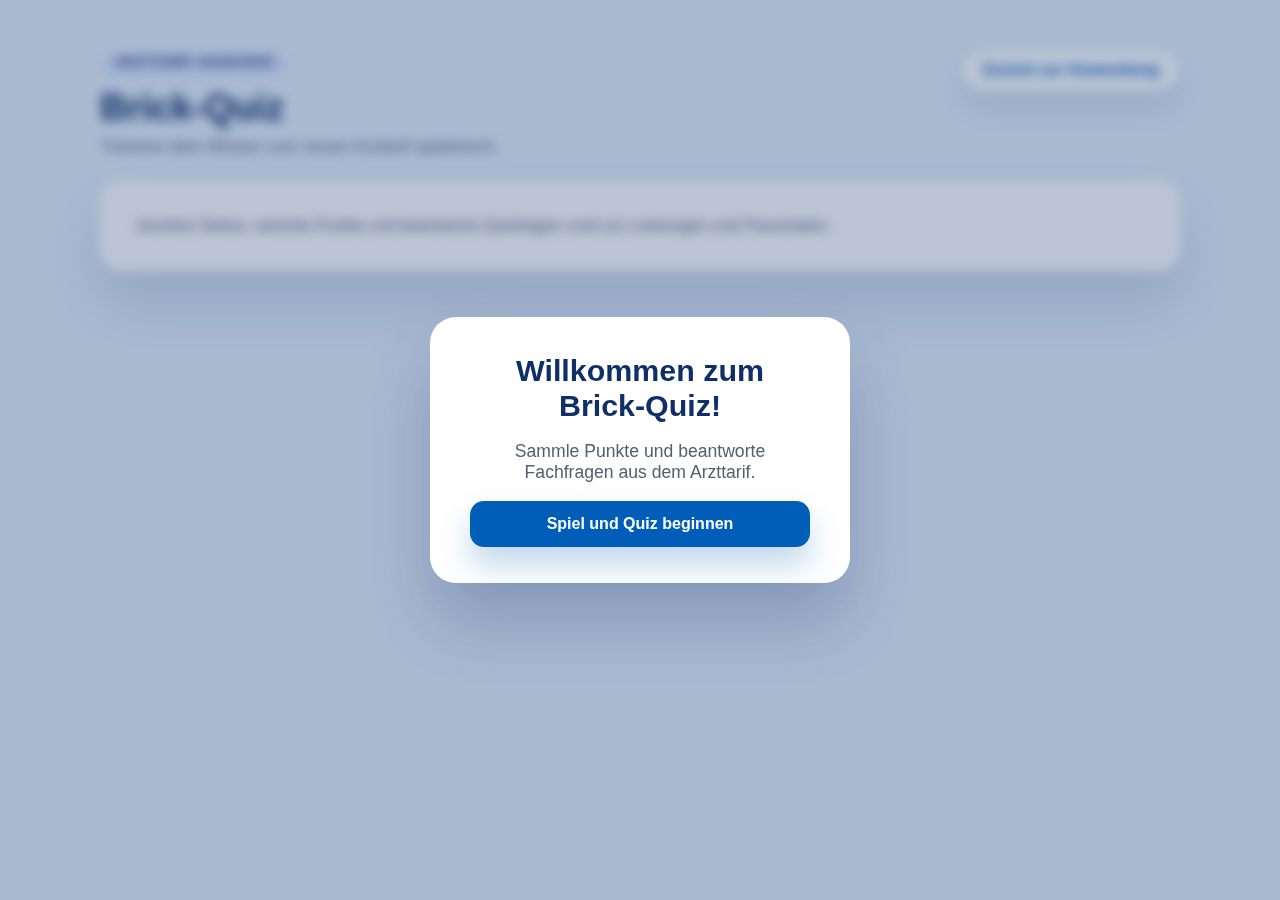
<file: brick_quiz/index.html>
<!DOCTYPE html>
<html lang="de">
<head>
    <meta charset="UTF-8">
    <meta name="viewport" content="width=device-width, initial-scale=1.0">
    <title>Brick-Quiz · Arzttarif-Assistent</title>
    <link rel="icon" href="/favicon-32.png" sizes="32x32" type="image/png">
    <link rel="alternate icon" href="/favicon.ico" type="image/x-icon">
    <link rel="stylesheet" href="/brick_quiz/style.css">
</head>
<body>
    <div class="quiz-shell">
        <header class="quiz-header">
            <div class="quiz-header-left">
                <span class="quiz-app-badge">Arzttarif-Assistent</span>
                <h1 class="quiz-title">Brick-Quiz</h1>
                <p class="quiz-subtitle">Trainiere dein Wissen zum neuen Arzttarif spielerisch.</p>
            </div>
            <a class="quiz-back-link" href="/">Zurück zur Anwendung</a>
        </header>
        <main class="quiz-main">
            <div class="game-wrapper">
                <p class="game-hint">Zerstöre Steine, sammle Punkte und beantworte Quizfragen rund um Leistungen und Pauschalen.</p>
                <div id="gameContainer">
                    <canvas id="gameCanvas" width="800" height="600" role="application" aria-label="Brick-Quiz Spielfeld"></canvas>
                    <div id="scoreDisplay" aria-live="polite">Punktestand: 0</div>
                </div>
            </div>
        </main>
    </div>

    <div id="startScreen" class="overlay">
        <div id="startScreenContent" class="overlay-card">
            <div id="startScreenTextLine1">Willkommen zum Brick-Quiz!</div>
            <div id="startScreenTextLine2">Sammle Punkte und beantworte Fachfragen aus dem Arzttarif.</div>
            <button id="startButton" disabled>Spiel und Quiz beginnen</button>
        </div>
    </div>

    <div id="loadingScreen" class="overlay overlay-dim">
        <div class="overlay-card">
            <div class="loading-indicator" aria-hidden="true"></div>
            <div class="loading-text">Spiel und Quiz werden vorbereitet...</div>
        </div>
    </div>

    <div id="quizPopup" class="modal-card" style="display: none;">
        <div class="modal-header" id="quizTitle">Quiz Titel</div>
        <div class="modal-body">
            <div id="quizQuestion">Quiz Frage</div>
            <div id="quizAnswers"></div>
            <div id="quizFeedback" role="status" aria-live="polite"></div>
        </div>
    </div>

    <div id="gameEndPopup" class="modal-card" style="display: none;">
        <h2 id="gameEndTitle">Spielende</h2>
        <p id="gameEndScore">Punktestand: 0</p>
        <p id="gameEndCorrect">Richtig beantwortet: 0</p>
        <p id="gameEndIncorrect">Falsch beantwortet: 0</p>
        <button id="gameEndPlayAgainButton">Nochmal spielen</button>
    </div>

    <script src="/brick_quiz/questions.js"></script>
    <script src="/brick_quiz/game.js"></script>
</body>
</html>
</file>
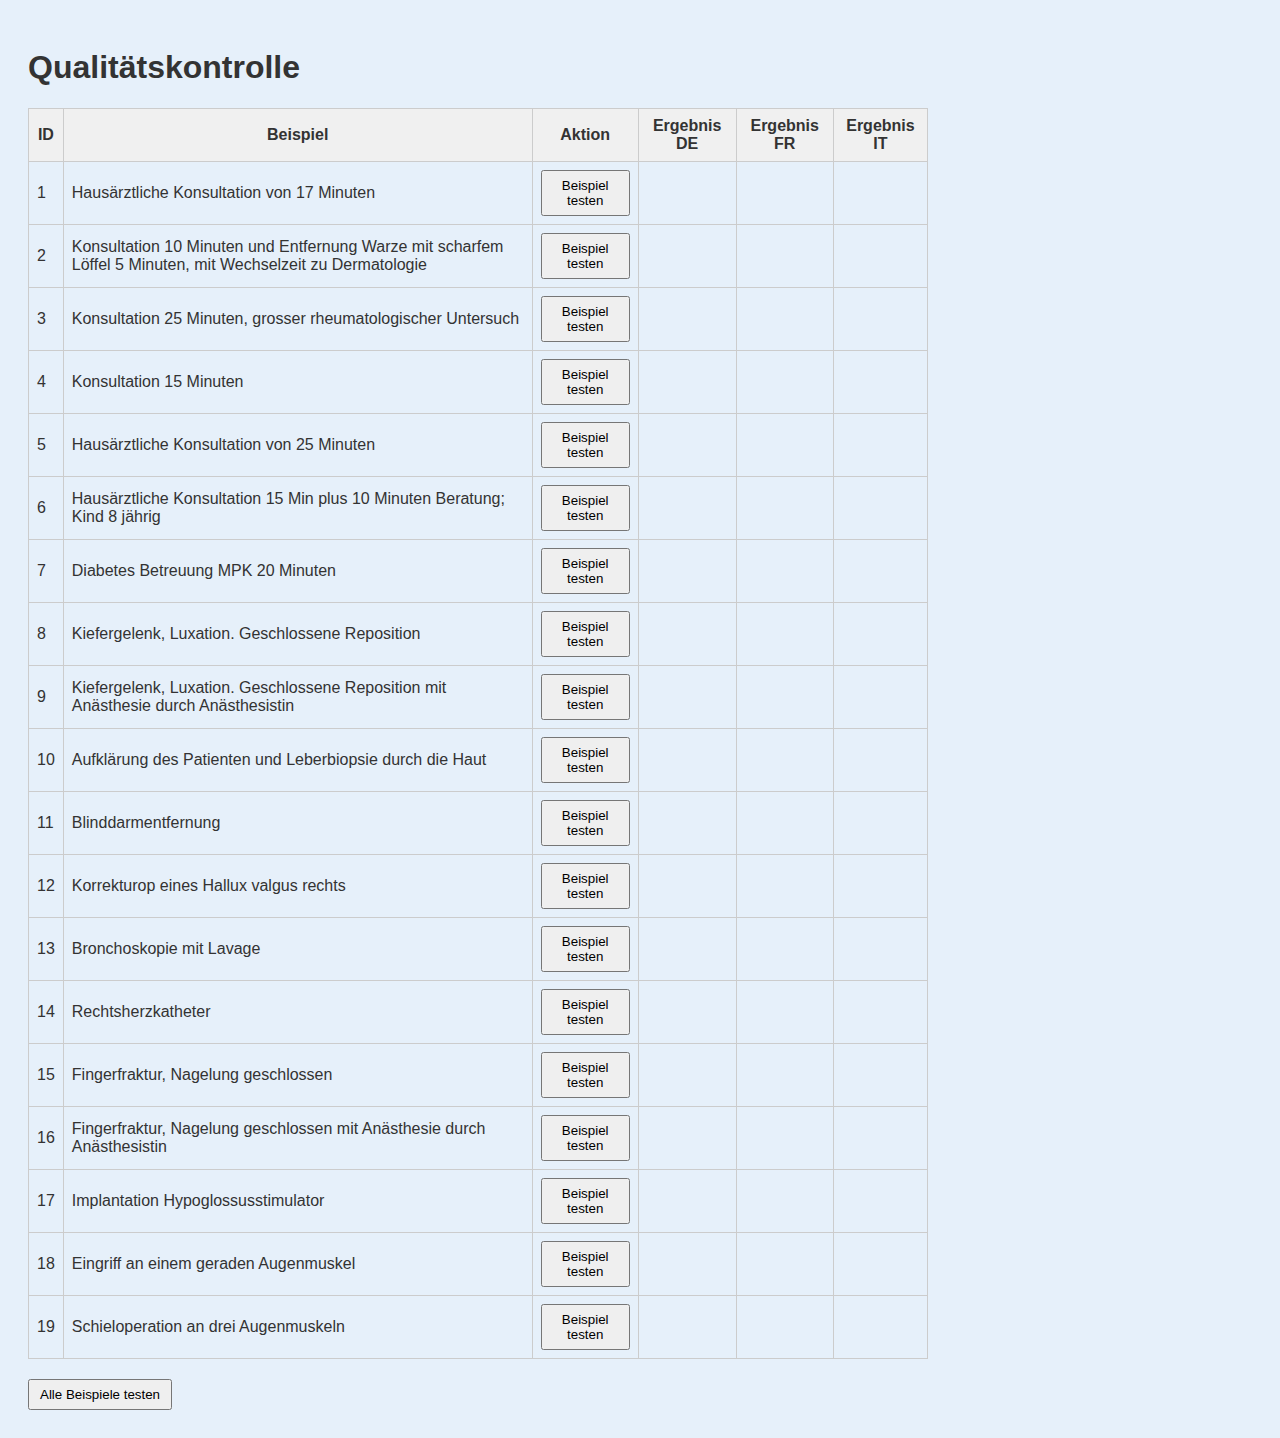
<file: quality.html>
<!DOCTYPE html>
<html lang="de">
<head>
    <meta charset="UTF-8">
    <meta name="viewport" content="width=device-width, initial-scale=1.0">
    <title>Qualitätskontrolle</title>
    <link rel="icon" href="favicon-32.png" type="image/png">
    <style>
        body {font-family: sans-serif; padding:20px; background:#E6F0FA; color:#333;}
        table {border-collapse: collapse; width:100%; max-width:900px; margin-bottom:20px;}
        th, td {border:1px solid #ccc; padding:8px;}
        th {background:#f0f0f0;}
        button {padding:6px 10px; cursor:pointer;}
    </style>
</head>
<body>
    <h1 id="qcHeader">Qualitätskontrolle</h1>
    <table id="exampleTable">
        <thead>
            <tr><th>ID</th><th>Beispiel</th><th>Aktion</th><th>Ergebnis DE</th><th>Ergebnis FR</th><th>Ergebnis IT</th></tr>
        </thead>
        <tbody></tbody>
    </table>
    <button id="testAllBtn">Alle Beispiele testen</button>
    <div id="overallSummary"></div>

    <script src="quality.js"></script>
</body>
</html>
</file>
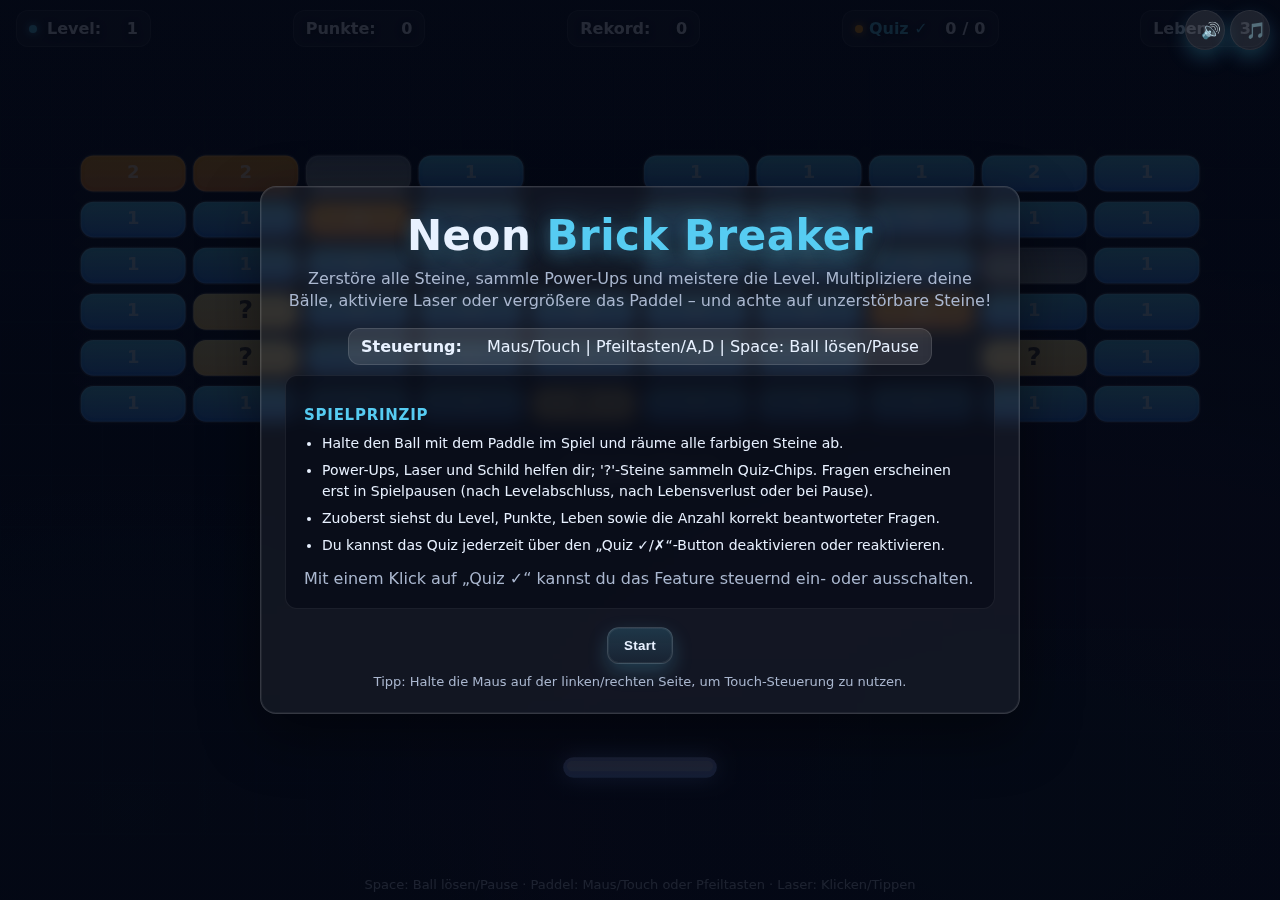
<file: brick_quiz/Brick.html>
<!doctype html>
<html lang="de">

<head>
  <meta charset="utf-8">
  <title>Neon Brick Breaker – mit Sound</title>
  <meta name="viewport" content="width=device-width,initial-scale=1,maximum-scale=1,user-scalable=no">
  <style>
    :root {
      --bg: #0b0f1a;
      --bg2: #0e1424;
      --fg: #e8f1ff;
      --muted: #aab7cf;
      --accent: #56ccf2;
      --accent2: #a66bff;
      --good: #2ecc71;
      --warn: #f39c12;
      --bad: #e74c3c;
    }

    * {
      box-sizing: border-box;
    }

    html,
    body {
      height: 100%;
      margin: 0;
      background: radial-gradient(1200px 800px at 15% 10%, #0f1730, var(--bg));
      color: var(--fg);
      font-family: system-ui, -apple-system, "Segoe UI", Roboto, Ubuntu, Cantarell, "Noto Sans", Arial, "Apple Color Emoji", "Segoe UI Emoji";
      overflow: hidden;
    }

    #wrap {
      position: fixed;
      inset: 0;
      display: grid;
      place-items: center;
    }

    canvas {
      width: 100vw;
      height: 100vh;
      display: block;
      touch-action: none;
      background:
        radial-gradient(1200px 800px at 80% 90%, rgba(86, 204, 242, 0.08), rgba(166, 107, 255, 0.06) 40%, transparent 70%),
        radial-gradient(800px 600px at 10% 90%, rgba(86, 204, 242, 0.06), transparent 60%),
        linear-gradient(180deg, var(--bg2), var(--bg));
      filter: drop-shadow(0 0 24px rgba(86, 204, 242, 0.08));
    }

    /* ---------- UI (HUD) ---------- */
    #ui {
      position: fixed;
      left: 0;
      right: 0;
      top: 0;
      display: flex;
      align-items: center;
      justify-content: space-between;
      gap: 12px;
      padding: 10px 16px;
      pointer-events: none;
      font-weight: 700;
      text-shadow: 0 2px 6px rgba(0, 0, 0, 0.6);
      user-select: none;
    }

    .pill {
      pointer-events: auto;
      background: rgba(255, 255, 255, 0.06);
      border: 1px solid rgba(255, 255, 255, 0.12);
      padding: 8px 12px;
      border-radius: 12px;
      display: inline-flex;
      align-items: center;
      gap: 10px;
      backdrop-filter: blur(6px);
    }

    .pill .dot {
      width: 8px;
      height: 8px;
      border-radius: 50%;
      background: var(--accent);
      box-shadow: 0 0 8px var(--accent);
    }

    .pill-quiz {
      gap: 6px;
    }

    .pill-quiz strong {
      color: var(--accent);
    }

    .pill-quiz span {
      font-variant-numeric: tabular-nums;
    }

    .pill-quiz .dot {
      background: var(--warn);
      box-shadow: 0 0 8px var(--warn);
    }

    #quizStats {
      cursor: pointer;
      user-select: none;
      transition: border-color 0.15s ease, background 0.15s ease, color 0.15s ease;
    }

    #quizStats.disabled {
      opacity: 0.72;
      filter: grayscale(0.2);
    }

    /* ---------- Overlay / Menü ---------- */
    #overlay {
      position: fixed;
      inset: 0;
      display: none;
      /* wird per JS gezeigt/verborgen */
      place-items: center;
      background: linear-gradient(180deg, rgba(2, 6, 18, 0.85), rgba(2, 6, 18, 0.85));
      color: var(--fg);
      z-index: 5;
      padding: 24px;
    }

    #panel {
      width: min(760px, 92vw);
      border-radius: 16px;
      padding: 24px;
      background: rgba(255, 255, 255, 0.06);
      border: 1px solid rgba(255, 255, 255, 0.15);
      box-shadow: 0 20px 60px rgba(0, 0, 0, 0.45), inset 0 0 0 1px rgba(255, 255, 255, 0.06);
      backdrop-filter: blur(8px);
      text-align: center;
    }

    h1 {
      margin: 0 0 8px 0;
      font-size: clamp(24px, 4vw, 42px);
      letter-spacing: 0.5px;
      text-shadow: 0 4px 16px rgba(86, 204, 242, 0.25);
    }

    h1 span {
      color: var(--accent);
      filter: drop-shadow(0 0 16px rgba(86, 204, 242, 0.35));
    }

    p {
      color: var(--muted);
      margin: 4px 0 16px;
      line-height: 1.4;
      font-size: clamp(14px, 2.2vw, 16px);
    }

    .row {
      display: flex;
      flex-wrap: wrap;
      justify-content: center;
      gap: 12px;
    }

    button {
      pointer-events: auto;
      appearance: none;
      border: 1px solid rgba(255, 255, 255, 0.15);
      color: var(--fg);
      background: linear-gradient(180deg, rgba(86, 204, 242, 0.18), rgba(86, 204, 242, 0.08));
      padding: 10px 16px;
      border-radius: 12px;
      font-weight: 700;
      letter-spacing: 0.3px;
      cursor: pointer;
      transition: transform 0.06s ease, filter 0.15s ease, background 0.2s ease;
      box-shadow: 0 8px 20px rgba(86, 204, 242, 0.22), inset 0 0 0 1px rgba(255, 255, 255, 0.06);
    }

    button:hover {
      transform: translateY(-1px);
      filter: brightness(1.05);
    }

    button.secondary {
      background: linear-gradient(180deg, rgba(166, 107, 255, 0.16), rgba(166, 107, 255, 0.08));
      box-shadow: 0 8px 20px rgba(166, 107, 255, 0.22), inset 0 0 0 1px rgba(255, 255, 255, 0.06);
    }

    #hint {
      font-size: 13px;
      color: var(--muted);
      margin-top: 10px;
    }

    /* ---------- Audio‑Controls ---------- */
    #audioControls {
      position: fixed;
      top: 10px;
      right: 10px;
      z-index: 10;
      display: flex;
      gap: 5px;
    }

    #audioControls button {
      width: 40px;
      height: 40px;
      border-radius: 50%;
      background: rgba(255, 255, 255, 0.1);
      border: none;
      color: white;
      font-size: 16px;
      cursor: pointer;
    }

    #audioControls button:hover {
      background: rgba(255, 255, 255, 0.2);
      transform: scale(1.05);
    }

    /* ---------- Footer‑Controls ---------- */
    #controls {
      position: fixed;
      left: 0;
      right: 0;
      bottom: 8px;
      text-align: center;
      color: #c9d5ee;
      font-size: 13px;
      pointer-events: none;
      opacity: 0.9;
    }

    /* ---------- Quiz Overlay ---------- */
    #resultStats {
      display: none;
      justify-content: center;
      width: 100%;
    }

    #resultStats .pill {
      min-width: 220px;
      justify-content: center;
    }

    #quizModal {
      position: fixed;
      inset: 0;
      display: none;
      place-items: center;
      padding: 24px;
      background: linear-gradient(180deg, rgba(2, 6, 18, 0.85), rgba(2, 6, 18, 0.92));
      z-index: 12;
    }

    #quizModal.visible {
      display: grid;
    }

    .quiz-card {
      width: min(720px, 92vw);
      background: rgba(4, 10, 26, 0.95);
      border-radius: 18px;
      padding: 28px;
      border: 1px solid rgba(255, 255, 255, 0.12);
      color: var(--fg);
      box-shadow: 0 30px 80px rgba(0, 0, 0, 0.6), inset 0 0 0 1px rgba(255, 255, 255, 0.05);
    }

    .quiz-eyebrow {
      text-transform: uppercase;
      letter-spacing: 0.3em;
      font-size: 12px;
      color: var(--muted);
      margin: 0 0 12px 0;
    }

    #quizTitleText {
      margin: 0 0 6px 0;
      font-size: clamp(22px, 4vw, 32px);
    }

    .quiz-question {
      margin: 0 0 20px 0;
      font-size: clamp(16px, 3vw, 18px);
      color: var(--fg);
    }

    #quizAnswers {
      display: flex;
      flex-direction: column;
      gap: 12px;
      margin-bottom: 18px;
    }

    .quiz-answer {
      appearance: none;
      border: 1px solid rgba(255, 255, 255, 0.15);
      border-radius: 12px;
      background: rgba(255, 255, 255, 0.05);
      padding: 12px 14px;
      color: var(--fg);
      text-align: left;
      font-size: 16px;
      cursor: pointer;
      transition: border-color 0.2s ease, background 0.2s ease, transform 0.1s ease;
    }

    .quiz-answer:hover,
    .quiz-answer:focus-visible {
      border-color: var(--accent);
      background: rgba(86, 204, 242, 0.12);
      transform: translateY(-1px);
      outline: none;
    }

    .quiz-answer.selected {
      border-color: var(--accent);
      box-shadow: 0 0 14px rgba(86, 204, 242, 0.25);
    }

    .quiz-answer.correct {
      border-color: var(--good);
      background: rgba(46, 204, 113, 0.15);
    }

    .quiz-answer.incorrect {
      border-color: var(--bad);
      background: rgba(231, 76, 60, 0.12);
    }

    .quiz-answer[disabled] {
      cursor: default;
      opacity: 0.9;
    }

    .quiz-footer {
      display: flex;
      flex-wrap: wrap;
      align-items: center;
      gap: 12px;
    }

    #quizFeedback {
      font-weight: 700;
      min-height: 20px;
      flex: 1;
    }

    .quiz-footer-actions {
      display: flex;
      flex-wrap: wrap;
      gap: 12px;
      margin-left: auto;
      justify-content: flex-end;
    }

    #quizFeedback.correct {
      color: var(--good);
    }

    #quizFeedback.incorrect {
      color: var(--bad);
    }

    #quizContinue[disabled] {
      opacity: 0.6;
      cursor: not-allowed;
    }

    .info-card {
      text-align: left;
      background: rgba(2, 6, 18, 0.5);
      border: 1px solid rgba(255, 255, 255, 0.08);
      border-radius: 12px;
      padding: 18px;
      margin-bottom: 18px;
      font-size: 14px;
      line-height: 1.5;
    }

    .info-card h3 {
      margin: 10px 0 6px;
      font-size: 15px;
      letter-spacing: 0.05em;
      text-transform: uppercase;
      color: var(--accent);
    }

    .info-card ul,
    .info-card ol {
      margin: 0 0 12px 18px;
      padding: 0;
    }

    .info-card li {
      margin-bottom: 6px;
    }

    .info-card code {
      font-size: 13px;
      background: rgba(255, 255, 255, 0.08);
      padding: 1px 6px;
      border-radius: 6px;
    }
  </style>
</head>

<body>
  <div id="wrap">
    <canvas id="game" aria-label="Neon Brick Breaker" role="img"></canvas>
  </div>

  <div id="ui">
    <div class="pill"><span class="dot"></span><strong data-i18n="hud.level"></strong>&nbsp;<span id="level">1</span>
    </div>
    <div class="pill"><strong data-i18n="hud.score"></strong>&nbsp;<span id="score">0</span></div>
    <div class="pill"><strong data-i18n="hud.hiScore"></strong>&nbsp;<span id="hiscore">0</span></div>
    <div class="pill pill-quiz" id="quizStats" role="button" tabindex="0" aria-pressed="true">
      <span class="dot dot-quiz"></span><strong id="quizLabel">Quiz ✓</strong>&nbsp;<span
        id="quizCorrect">0</span>/<span id="quizTotal">0</span>
    </div>
    <div class="pill"><strong data-i18n="hud.lives"></strong>&nbsp;<span id="lives">3</span></div>
  </div>

  <!-- ---------- Audio Controls (rechts oben) ---------- -->
  <div id="audioControls">
    <button id="muteBtn" title="">🔊</button>
    <button id="musicBtn" title="">🎵</button>
  </div>

  <div id="overlay">
    <div id="panel">
      <h1 id="overlayTitle"></h1>
      <p id="overlayDescription"></p>
      <div class="row" style="margin-bottom:10px">
        <div class="pill" id="overlayControls">
          <strong id="overlayControlsLabel"></strong>&nbsp;<span id="overlayControlsInfo"></span>
        </div>
      </div>
      <div class="info-card">
        <h3>Spielprinzip</h3>
        <ul>
          <li>Halte den Ball mit dem Paddle im Spiel und räume alle farbigen Steine ab.</li>
          <li>Power-Ups, Laser und Schild helfen dir; '?'-Steine sammeln Quiz-Chips. Fragen erscheinen erst in Spielpausen (nach Levelabschluss, nach Lebensverlust oder bei Pause).</li>
          <li>Zuoberst siehst du Level, Punkte, Leben sowie die Anzahl korrekt beantworteter Fragen.</li>
          <li>Du kannst das Quiz jederzeit über den „Quiz ✓/✗“-Button deaktivieren oder reaktivieren.</li>
        </ul>
        <p style="margin:0">Mit einem Klick auf „Quiz ✓“ kannst du das Feature steuernd ein- oder ausschalten.</p>
      </div>
      <div class="row" id="resultStats">
        <div class="pill pill-result">
          <strong>Quiz richtig</strong>&nbsp;<span id="resultCorrect">0</span>/<span id="resultTotal">0</span>
        </div>
      </div>
      <div class="row">
        <button id="startBtn" data-i18n="overlay.buttons.start"></button>
        <button id="resumeBtn" class="secondary" style="display:none" data-i18n="overlay.buttons.resume"></button>
        <button id="restartBtn" class="secondary" style="display:none" data-i18n="overlay.buttons.restart"></button>
      </div>
      <div id="hint"></div>
    </div>
  </div>

  <div id="controls"></div>

  <div id="quizModal" role="dialog" aria-modal="true" aria-live="assertive">
    <div class="quiz-card">
      <p class="quiz-eyebrow">Quizfrage</p>
      <h2 id="quizTitleText">Quiz</h2>
      <p class="quiz-question" id="quizQuestionText"></p>
      <div id="quizAnswers"></div>
      <div class="quiz-footer">
        <div id="quizFeedback"></div>
        <div class="quiz-footer-actions">
          <button id="quizLater" class="secondary" type="button">Später</button>
          <button id="quizContinue" type="button" disabled>Weiter spielen</button>
        </div>
      </div>
    </div>
  </div>

  <script src="questions.js"></script>
  <script>
    (() => {
      'use strict';

      const TEXT = {
        de: {
          pageTitle: 'Neon Brick Breaker – mit Sound',
          hud: { level: 'Level:', score: 'Punkte:', hiScore: 'Rekord:', lives: 'Leben:' },
          audio: { mute: 'Sound ein/ausschalten', music: 'Musik ein/ausschalten' },
          overlay: {
            titles: { menu: 'Neon <span>Brick Breaker</span>', paused: 'Spiel pausiert', gameover: 'Game Over' },
            description: 'Zerstöre alle Steine, sammle Power-Ups und meistere die Level. Multipliziere deine Bälle, aktiviere Laser oder vergrößere das Paddel – und achte auf unzerstörbare Steine!',
            controlsLabel: 'Steuerung:',
            controlsInfo: 'Maus/Touch | Pfeiltasten/A,D | Space: Ball lösen/Pause',
            buttons: { start: 'Start', resume: 'Fortsetzen', restart: 'Neustart' },
            hint: 'Tipp: Halte die Maus auf der linken/rechten Seite, um Touch-Steuerung zu nutzen.'
          },
          footer: 'Space: Ball lösen/Pause · Paddel: Maus/Touch oder Pfeiltasten · Laser: Klicken/Tippen',
          gameHints: { paused: 'Pausiert', resume: 'Drücke Space zum Fortsetzen', start: 'Drücke Start' },
          messages: {
            expand: 'Paddel vergrößert!',
            shrink: 'Paddel verkleinert!',
            multi: 'Mehr Bälle!',
            life: '+1 Leben',
            laser: 'Laser aktiv!',
            slow: 'Langsamer!',
            sticky: 'Sticky aktiv',
            shield: 'Schild aktiv',
            lifeLost: 'Leben verloren',
            levelUp: 'Level {level}!'
          }
        },
        fr: {
          pageTitle: 'Neon Brick Breaker – avec son',
          hud: { level: 'Niveau :', score: 'Points :', hiScore: 'Record :', lives: 'Vies :' },
          audio: { mute: 'Activer/désactiver le son', music: 'Activer/désactiver la musique' },
          overlay: {
            titles: { menu: 'Neon <span>Brick Breaker</span>', paused: 'Jeu en pause', gameover: 'Fin de partie' },
            description: 'Détruis toutes les briques, ramasse des bonus et maîtrise les niveaux. Multiplie les balles, active les lasers ou agrandis la raquette – attention aux briques indestructibles !',
            controlsLabel: 'Commandes :',
            controlsInfo: 'Souris/Tactile | Flèches/A,D | Espace : lancer/pause',
            buttons: { start: 'Démarrer', resume: 'Reprendre', restart: 'Recommencer' },
            hint: 'Astuce : maintiens la souris à gauche/droite pour utiliser le contrôle tactile.'
          },
          footer: 'Espace : lancer/pause · Raquette : Souris/Tactile ou Flèches · Laser : Cliquer/Toucher',
          gameHints: { paused: 'En pause', resume: 'Appuie sur Espace pour continuer', start: 'Appuie sur Démarrer' },
          messages: {
            expand: 'Raquette agrandie !',
            shrink: 'Raquette réduite !',
            multi: 'Plus de balles !',
            life: '+1 vie',
            laser: 'Laser activé !',
            slow: 'Plus lent !',
            sticky: 'Balle collante activée',
            shield: 'Bouclier activé',
            lifeLost: 'Vie perdue',
            levelUp: 'Niveau {level} !'
          }
        },
        it: {
          pageTitle: 'Neon Brick Breaker – con audio',
          hud: { level: 'Livello:', score: 'Punti:', hiScore: 'Record:', lives: 'Vite:' },
          audio: { mute: 'Attiva/Disattiva audio', music: 'Attiva/Disattiva musica' },
          overlay: {
            titles: { menu: 'Neon <span>Brick Breaker</span>', paused: 'Gioco in pausa', gameover: 'Partita finita' },
            description: 'Distruggi tutti i mattoni, raccogli i power-up e supera i livelli. Moltiplica le palline, attiva i laser o allarga la racchetta – attenzione ai mattoni indistruttibili!',
            controlsLabel: 'Comandi:',
            controlsInfo: 'Mouse/Touch | Frecce/A,D | Spazio: lancia/pausa',
            buttons: { start: 'Avvia', resume: 'Riprendi', restart: 'Ricomincia' },
            hint: 'Suggerimento: tieni il mouse a sinistra/destra per usare il controllo touch.'
          },
          footer: 'Spazio: lancia/pausa · Racchetta: Mouse/Touch o Frecce · Laser: Clic/Tap',
          gameHints: { paused: 'In pausa', resume: 'Premi Spazio per continuare', start: 'Premi Avvia' },
          messages: {
            expand: 'Racchetta ingrandita!',
            shrink: 'Racchetta rimpicciolita!',
            multi: 'Più palline!',
            life: '+1 vita',
            laser: 'Laser attivo!',
            slow: 'Più lento!',
            sticky: 'Modalità appiccicosa attiva',
            shield: 'Scudo attivo',
            lifeLost: 'Vita persa',
            levelUp: 'Livello {level}!'
          }
        }
      };
      let currentLang = 'de';
      let locale = TEXT[currentLang];

      function formatString(str, params = {}) {
        if (!str) return '';
        return str.replace(/\{(\w+)\}/g, (_, key) => (key in params ? params[key] : `{${key}}`));
      }

      /* ---------- DOM Elemente ---------- */
      const canvas = document.getElementById('game');
      const ctx = canvas.getContext('2d', { alpha: true, desynchronized: true });
      const overlay = document.getElementById('overlay');
      const overlayTitle = document.getElementById('overlayTitle');
      const overlayDescription = document.getElementById('overlayDescription');
      const overlayControlsLabel = document.getElementById('overlayControlsLabel');
      const overlayControlsInfo = document.getElementById('overlayControlsInfo');
      const startBtn = document.getElementById('startBtn');
      const resumeBtn = document.getElementById('resumeBtn');
      const restartBtn = document.getElementById('restartBtn');
      const elLevel = document.getElementById('level');
      const elScore = document.getElementById('score');
      const elHi = document.getElementById('hiscore');
      const elLives = document.getElementById('lives');
      const muteBtn = document.getElementById('muteBtn');
      const musicBtn = document.getElementById('musicBtn');
      const hudLabelLevel = document.querySelector('[data-i18n="hud.level"]');
      const hudLabelScore = document.querySelector('[data-i18n="hud.score"]');
      const hudLabelHi = document.querySelector('[data-i18n="hud.hiScore"]');
      const hudLabelLives = document.querySelector('[data-i18n="hud.lives"]');
      const hintEl = document.getElementById('hint');
      const controlsBar = document.getElementById('controls');
      const quizStatsEl = document.getElementById('quizStats');
      const quizLabelEl = document.getElementById('quizLabel');
      const quizCorrectEl = document.getElementById('quizCorrect');
      const quizTotalEl = document.getElementById('quizTotal');
      const resultRow = document.getElementById('resultStats');
      const resultCorrectEl = document.getElementById('resultCorrect');
      const resultTotalEl = document.getElementById('resultTotal');
      const quizModal = document.getElementById('quizModal');
      const quizTitleText = document.getElementById('quizTitleText');
      const quizQuestionText = document.getElementById('quizQuestionText');
      const quizAnswersEl = document.getElementById('quizAnswers');
      const quizFeedbackEl = document.getElementById('quizFeedback');
      const quizContinueBtn = document.getElementById('quizContinue');
      const quizLaterBtn = document.getElementById('quizLater');

      /* ---------- Logische Weltgröße (fixed) ---------- */
      const WORLD = { w: 1000, h: 600 };
      let view = { scale: 1, ox: 0, oy: 0, dpr: Math.min(2, window.devicePixelRatio || 1) };

      /* ---------- Game State ---------- */
      const STATE = { MENU: 'menu', PLAYING: 'playing', QUIZ: 'quiz', PAUSED: 'paused', GAMEOVER: 'gameover' };
      let game = {
        state: STATE.MENU,
        level: 1,
        score: 0,
        hiScore: Number(localStorage.getItem('neonBreakerHiScore') || 0),
        lives: 3,
        bricks: [],
        powerUps: [],
        balls: [],
        particles: [],
        lasers: [],
        messages: [],
        time: 0,
        shield: { until: 0, hits: 0 }
      };
      const questionBank = Array.isArray(window.questionsData) ? window.questionsData.filter(q => q && q.answers && q.answers.length) : [];
      let quizEnabled = questionBank.length > 0;
      const quizState = {
        queue: [],
        active: false,
        current: null,
        selected: 0,
        answered: false,
        total: 0,
        correct: 0,
        tokens: 0,
        pendingOffer: false,
        returnState: null
      };

      /* ---------- Paddle ---------- */
      const paddle = {
        x: 0, y: 0, w: 120, h: 16,
        baseW: 120,
        speed: 700,
        enlargeUntil: 0,
        shrinkUntil: 0,
        laserUntil: 0,
        stickyUntil: 0,
        moveDir: 0,
        targetX: null
      };

      /* ---------- Ball Konstanten ---------- */
      const BALL = {
        radius: 8,
        speed: 360,
        speedMax: 820,
        speedGainOnHit: 1.015,
        maxBounceAngle: 1.2
      };

      /* ---------- Power‑Up Definitionen ---------- */
      const POWERUPS = [
        { id: 'EXPAND', color: '#2ecc71', chance: 0.16, label: 'EXP' },
        { id: 'SHRINK', color: '#f39c12', chance: 0.14, label: 'SHR' },
        { id: 'MULTI', color: '#9b59b6', chance: 0.12, label: 'x3' },
        { id: 'LIFE', color: '#3498db', chance: 0.09, label: '+1' },
        { id: 'LASER', color: '#e74c3c', chance: 0.10, label: 'LAS' },
        { id: 'SLOW', color: '#1abc9c', chance: 0.14, label: 'SLOW' },
        { id: 'STICKY', color: '#e67e22', chance: 0.10, label: 'STK' },
        { id: 'SHIELD', color: '#95a5a6', chance: 0.08, label: 'SHD' }
      ];

      const SHIELD = { height: 12, duration: 12, hits: 2 };

      /* ---------- Input ---------- */
      const keys = new Set();
      const input = {
        pointerActive: false,
        pointerX: 0,
        pointerSide: null,
        clickLaserCooldown: 0
      };

      function applyLocalization() {
        locale = TEXT[currentLang];
        document.documentElement.lang = currentLang;
        document.title = locale.pageTitle;
        if (hudLabelLevel) hudLabelLevel.textContent = locale.hud.level;
        if (hudLabelScore) hudLabelScore.textContent = locale.hud.score;
        if (hudLabelHi) hudLabelHi.textContent = locale.hud.hiScore;
        if (hudLabelLives) hudLabelLives.textContent = locale.hud.lives;
        if (overlayDescription) overlayDescription.textContent = locale.overlay.description;
        if (overlayControlsLabel) overlayControlsLabel.textContent = locale.overlay.controlsLabel;
        if (overlayControlsInfo) overlayControlsInfo.textContent = locale.overlay.controlsInfo;
        if (startBtn) startBtn.textContent = locale.overlay.buttons.start;
        if (resumeBtn) resumeBtn.textContent = locale.overlay.buttons.resume;
        if (restartBtn) restartBtn.textContent = locale.overlay.buttons.restart;
        if (hintEl) hintEl.textContent = locale.overlay.hint;
        if (controlsBar) controlsBar.textContent = locale.footer;
        if (muteBtn) muteBtn.title = locale.audio.mute;
        if (musicBtn) musicBtn.title = locale.audio.music;
        const mode = overlay.dataset.mode || 'menu';
        if (overlayTitle) overlayTitle.innerHTML = locale.overlay.titles[mode] || locale.overlay.titles.menu;
      }

      function setLanguage(lang) {
        if (!TEXT[lang]) return;
        currentLang = lang;
        applyLocalization();
      }

      /* ---------- Hilfsfunktionen ---------- */
      const clamp = (v, a, b) => Math.max(a, Math.min(b, v));
      const lerp = (a, b, t) => a + (b - a) * t;
      const rand = (a, b) => a + Math.random() * (b - a);
      const choice = arr => arr[(Math.random() * arr.length) | 0];
      function normalize(vx, vy) { const m = Math.hypot(vx, vy) || 1; return [vx / m, vy / m]; }
      function reflect(vx, vy, nx, ny) { const dot = vx * nx + vy * ny; return [vx - 2 * dot * nx, vy - 2 * dot * ny]; }
      function lighten(hex, amt) {
        const c = parseInt(hex.slice(1), 16);
        let r = (c >> 16) & 255, g = (c >> 8) & 255, b = c & 255;
        r = clamp(Math.round(r + 255 * amt), 0, 255);
        g = clamp(Math.round(g + 255 * amt), 0, 255);
        b = clamp(Math.round(b + 255 * amt), 0, 255);
        return '#' + ((1 << 24) + (r << 16) + (g << 8) + b).toString(16).slice(1);
      }
      function shuffle(arr) {
        for (let i = arr.length - 1; i > 0; i--) {
          const j = (Math.random() * (i + 1)) | 0;
          [arr[i], arr[j]] = [arr[j], arr[i]];
        }
        return arr;
      }

      /* ---------- Quiz ---------- */
      function setQuizEnabled(enabled, { silent = false } = {}) {
        if (enabled && !questionBank.length) {
          if (!silent) addMessage('Keine Fragen geladen.', '#e74c3c');
          enabled = false;
        }
        const previousState = quizEnabled;
        quizEnabled = Boolean(enabled);
        if (!quizEnabled && quizState.active) exitQuizModal({ resume: true });
        if (!quizEnabled) {
          quizState.queue = [];
          quizState.tokens = 0;
          quizState.pendingOffer = false;
          quizState.returnState = null;
        } else if (!previousState && quizEnabled) {
          resetQuizState();
        } else if (quizState.queue.length === 0) {
          quizState.queue = questionBank.map((_, idx) => idx);
          shuffle(quizState.queue);
        }
        if (quizStatsEl) {
          quizStatsEl.classList.toggle('disabled', !quizEnabled);
          quizStatsEl.setAttribute('aria-pressed', quizEnabled ? 'true' : 'false');
          quizStatsEl.title = quizEnabled ? 'Quiz aktiviert – klicken zum Deaktivieren' : 'Quiz deaktiviert – klicken zum Aktivieren';
        }
        if (quizLabelEl) {
          quizLabelEl.textContent = quizEnabled ? 'Quiz ✓' : 'Quiz ✗';
        }
        updateQuizHUD();
        updateResultStats();
      }

      function toggleQuizEnabled() {
        setQuizEnabled(!quizEnabled);
      }

      function resetQuizState() {
        quizState.queue = quizEnabled ? questionBank.map((_, idx) => idx) : [];
        if (quizEnabled) shuffle(quizState.queue);
        quizState.active = false;
        quizState.current = null;
        quizState.selected = 0;
        quizState.answered = false;
        quizState.total = 0;
        quizState.correct = 0;
        quizState.tokens = 0;
        quizState.pendingOffer = false;
        quizState.returnState = null;
        updateQuizHUD();
        updateResultStats();
        exitQuizModal({ resume: false });
      }

      function updateQuizHUD() {
        const correctValue = quizEnabled ? quizState.correct : '–';
        const totalValue = quizEnabled ? quizState.total : '–';
        if (quizCorrectEl) quizCorrectEl.textContent = correctValue;
        if (quizTotalEl) quizTotalEl.textContent = totalValue;
        if (quizLabelEl) {
          quizLabelEl.textContent = quizEnabled
            ? (quizState.tokens > 0 ? `Quiz ✓ (${quizState.tokens})` : 'Quiz ✓')
            : 'Quiz ✗';
        }
      }

      function updateResultStats() {
        const correctValue = quizEnabled ? quizState.correct : '–';
        const totalValue = quizEnabled ? quizState.total : '–';
        if (resultCorrectEl) resultCorrectEl.textContent = correctValue;
        if (resultTotalEl) resultTotalEl.textContent = totalValue;
      }

      function drawNextQuizQuestion() {
        if (!questionBank.length || !quizEnabled) return null;
        if (quizState.queue.length === 0) {
          quizState.queue = questionBank.map((_, idx) => idx);
          shuffle(quizState.queue);
        }
        while (quizState.queue.length) {
          const idx = quizState.queue.pop();
          const data = questionBank[idx];
          if (data) return { ...data, index: idx };
        }
        return null;
      }

      function offerQuizFromTokens({ returnState = null } = {}) {
        if (!questionBank.length || quizState.active || !quizEnabled) return false;
        if (quizState.tokens <= 0) return false;
        const question = drawNextQuizQuestion();
        if (!question) return false;
        quizState.current = question;
        quizState.active = true;
        quizState.selected = 0;
        quizState.answered = false;
        quizState.returnState = returnState !== null ? returnState : game.state;
        renderQuizQuestion(question);
        game.state = STATE.QUIZ;
        return true;
      }

      function renderQuizQuestion(question) {
        if (!quizModal) return;
        quizModal.classList.add('visible');
        if (quizTitleText) quizTitleText.textContent = question.title || 'Quizfrage';
        if (quizQuestionText) quizQuestionText.textContent = question.question || '';
        if (quizAnswersEl) {
          quizAnswersEl.innerHTML = '';
          (question.answers || []).forEach((answer, idx) => {
            const btn = document.createElement('button');
            btn.type = 'button';
            btn.className = 'quiz-answer';
            btn.textContent = answer;
            btn.dataset.index = String(idx);
            btn.addEventListener('click', () => submitQuizAnswer(idx));
            btn.addEventListener('mouseover', () => {
              if (!quizState.answered) setQuizSelection(idx, { focus: false });
            });
            quizAnswersEl.appendChild(btn);
          });
        }
        if (quizFeedbackEl) {
          quizFeedbackEl.textContent = '';
          quizFeedbackEl.className = '';
        }
        if (quizContinueBtn) {
          quizContinueBtn.disabled = true;
          quizContinueBtn.textContent = 'Weiter spielen';
        }
        setQuizSelection(0);
      }

      function getQuizButtons() {
        return quizAnswersEl ? Array.from(quizAnswersEl.querySelectorAll('.quiz-answer')) : [];
      }

      function setQuizSelection(index, { focus = true } = {}) {
        const buttons = getQuizButtons();
        if (!buttons.length) return;
        const max = buttons.length;
        const normalized = ((index % max) + max) % max;
        quizState.selected = normalized;
        if (!quizState.answered) {
          buttons.forEach((btn, idx) => btn.classList.toggle('selected', idx === normalized));
        } else {
          buttons.forEach((btn) => btn.classList.remove('selected'));
        }
        if (focus && buttons[normalized]) buttons[normalized].focus();
      }

      function submitQuizAnswer(index) {
        if (!quizState.active || quizState.answered) return;
        const question = quizState.current;
        if (!question) return;
        const buttons = getQuizButtons();
        let correctIndex = Number(
          question.correct_answer_index ?? question.correctIndex ?? question.correct_answer ?? 0
        );
        if (!Number.isFinite(correctIndex)) correctIndex = 0;
        quizState.tokens = Math.max(0, quizState.tokens - 1);
        quizState.total += 1;
        const isCorrect = index === correctIndex;
        if (isCorrect) quizState.correct += 1;
        buttons.forEach((btn, idx) => {
          btn.disabled = true;
          btn.classList.remove('selected');
          if (idx === correctIndex) btn.classList.add('correct');
          else if (idx === index) btn.classList.add('incorrect');
        });
        quizState.answered = true;
        updateQuizHUD();
        updateResultStats();
        if (quizFeedbackEl) {
          quizFeedbackEl.textContent = isCorrect ? 'Richtig beantwortet!' : 'Leider falsch.';
          quizFeedbackEl.className = isCorrect ? 'correct' : 'incorrect';
        }
        if (quizContinueBtn) {
          quizContinueBtn.disabled = false;
          quizContinueBtn.textContent = (quizEnabled && questionBank.length && quizState.tokens > 0) ? 'Nächste Frage' : 'Weiter spielen';
          quizContinueBtn.focus();
        }
      }

      function continueQuizFlow() {
        if (!quizState.active || !quizState.answered) return;
        const moreQuestions = quizEnabled && questionBank.length && quizState.tokens > 0;
        if (moreQuestions) {
          const returnState = quizState.returnState || STATE.PLAYING;
          exitQuizModal({ resume: false });
          offerQuizFromTokens({ returnState });
          return;
        }
        exitQuizModal();
      }

      function exitQuizModal({ resume = true } = {}) {
        if (quizModal) quizModal.classList.remove('visible');
        const current = quizState.current;
        const wasAnswered = quizState.answered;
        const returnState = quizState.returnState;
        if (current && !wasAnswered && quizEnabled) {
          const idx = current.index;
          if (Number.isInteger(idx) && !quizState.queue.includes(idx)) quizState.queue.push(idx);
        }
        quizState.active = false;
        quizState.current = null;
        quizState.selected = 0;
        quizState.answered = false;
        quizState.returnState = null;
        if (quizAnswersEl) quizAnswersEl.innerHTML = '';
        if (quizFeedbackEl) {
          quizFeedbackEl.textContent = '';
          quizFeedbackEl.className = '';
        }
        if (resume && game.state !== STATE.GAMEOVER) {
          game.state = returnState || STATE.PLAYING;
        }
      }

      function handleQuizKey(e) {
        if (!quizState.active) return false;
        if (e.code === 'Escape') {
          exitQuizModal();
          return true;
        }
        if (e.code === 'ArrowDown') {
          setQuizSelection(quizState.selected + 1);
          return true;
        }
        if (e.code === 'ArrowUp') {
          setQuizSelection(quizState.selected - 1);
          return true;
        }
        if (e.code === 'Enter' || e.code === 'Space') {
          if (!quizState.answered) submitQuizAnswer(quizState.selected);
          else continueQuizFlow();
          return true;
        }
        return false;
      }
      if (quizContinueBtn) {
        quizContinueBtn.addEventListener('click', () => {
          if (!quizState.active || !quizState.answered) return;
          continueQuizFlow();
        });
      }
      if (quizLaterBtn) {
        quizLaterBtn.addEventListener('click', () => {
          if (!quizState.active) return;
          exitQuizModal();
        });
      }
      if (quizStatsEl) {
        const toggleHandler = () => toggleQuizEnabled();
        quizStatsEl.addEventListener('click', (e) => {
          e.preventDefault();
          e.stopPropagation();
          toggleHandler();
        });
        quizStatsEl.addEventListener('keydown', (e) => {
          if (e.code === 'Enter' || e.code === 'Space') {
            e.preventDefault();
            e.stopPropagation();
            toggleHandler();
          }
        });
      }

      /* ---------- Resize / Viewport ---------- */
      function resizeCanvas() {
        const dpr = Math.min(2, window.devicePixelRatio || 1);
        view.dpr = dpr;
        const cssW = window.innerWidth;
        const cssH = window.innerHeight;
        canvas.style.width = cssW + 'px';
        canvas.style.height = cssH + 'px';
        canvas.width = Math.floor(cssW * dpr);
        canvas.height = Math.floor(cssH * dpr);
        const sx = canvas.width / WORLD.w;
        const sy = canvas.height / WORLD.h;
        view.scale = Math.min(sx, sy);
        view.ox = (canvas.width - WORLD.w * view.scale) * 0.5;
        view.oy = (canvas.height - WORLD.h * view.scale) * 0.5;
      }
      function toWorldX(clientX) {
        const r = canvas.getBoundingClientRect();
        const xCss = clientX - r.left;
        return (xCss * view.dpr - view.ox) / view.scale;
      }
      function toWorldY(clientY) {
        const r = canvas.getBoundingClientRect();
        const yCss = clientY - r.top;
        return (yCss * view.dpr - view.oy) / view.scale;
      }
      function setWorldTransform() { ctx.setTransform(view.scale, 0, 0, view.scale, view.ox, view.oy); }

      /* ---------- Klassen ---------- */
      class Ball {
        constructor(x, y, angleRad, speed = BALL.speed) {
          this.x = x; this.y = y; this.r = BALL.radius;
          this.vx = Math.cos(angleRad) * speed;
          this.vy = Math.sin(angleRad) * speed;
          this.speed = speed;
          this.prevX = x; this.prevY = y;
          this.color = '#9ed6ff';
          this.glow = 'rgba(86,204,242,0.6)';
          this.dead = false;
          this.isStuck = false;
          this.stickOffset = 0;
          this.freezeTimer = 0;
        }
        setSpeedKeepDir() {
          const [nx, ny] = normalize(this.vx, this.vy);
          this.vx = nx * this.speed; this.vy = ny * this.speed;
        }
        update(dt) {
          this.prevX = this.x; this.prevY = this.y;
          this.x += this.vx * dt;
          this.y += this.vy * dt;
          // Wandkollisionen
          if (this.x - this.r < 0) { this.x = this.r; this.vx = Math.abs(this.vx); }
          else if (this.x + this.r > WORLD.w) { this.x = WORLD.w - this.r; this.vx = -Math.abs(this.vx); }
          if (this.y - this.r < 0) { this.y = this.r; this.vy = Math.abs(this.vy); }
        }
        draw(ctx) {
          const grd = ctx.createRadialGradient(this.x - this.r * 0.3, this.y - this.r * 0.3, 1, this.x, this.y, this.r);
          grd.addColorStop(0, '#dff2ff');
          grd.addColorStop(1, this.color);
          ctx.save();
          ctx.shadowColor = this.glow;
          ctx.shadowBlur = 18;
          ctx.fillStyle = grd;
          ctx.beginPath();
          ctx.arc(this.x, this.y, this.r, 0, Math.PI * 2);
          ctx.fill();
          ctx.restore();
        }
      }

      class Brick {
        constructor(x, y, w, h, hp = 1, type = 'normal') {
          this.x = x; this.y = y; this.w = w; this.h = h;
          this.hp = hp; this.type = type;
          this.lastY = y;
          this.vy = 0;
          this.dead = false;
          this.scoreValue = 50 * hp + (type === 'tough' ? 40 : 0) + (type === 'quiz' ? 60 : 0);
        }
        update(dt) {
          if (this.type === 'moving') {
            this.lastY = this.y;
            this.y += this.vy * dt;
            if (this.y < 40) { this.y = 40; this.vy = Math.abs(this.vy); }
            if (this.y + this.h > WORLD.h - 220) { this.y = WORLD.h - 220 - this.h; this.vy = -Math.abs(this.vy); }
          }
        }
        draw(ctx) {
          if (this.dead) return;
          const colors = this.type === 'unbreakable'
            ? ['#6c7a89', '#95a5a6']
            : this.type === 'tough'
              ? ['#f39c12', '#e67e22']
              : this.type === 'quiz'
                ? ['#f8e287', '#f5c96b']
                : ['#56ccf2', '#2f80ed'];
          const [c1, c2] = colors;
          const r = 10;
          ctx.save();
          const grd = ctx.createLinearGradient(this.x, this.y, this.x, this.y + this.h);
          grd.addColorStop(0, c1);
          grd.addColorStop(1, c2);
          ctx.fillStyle = grd;
          ctx.strokeStyle = 'rgba(255,255,255,0.15)';
          ctx.lineWidth = 2;
          roundRect(ctx, this.x, this.y, this.w, this.h, r, true, true);
          ctx.shadowColor = c1;
          ctx.shadowBlur = 16;
          ctx.fillStyle = 'rgba(255,255,255,0.06)';
          roundRect(ctx, this.x + 3, this.y + 3, this.w - 6, this.h - 6, r - 2, true, false);
          ctx.restore();
          if (this.type === 'quiz') {
            ctx.save();
            ctx.fillStyle = 'rgba(20,20,20,0.75)';
            ctx.font = 'bold 20px system-ui';
            ctx.textAlign = 'center';
            ctx.textBaseline = 'middle';
            ctx.fillText('?', this.x + this.w / 2, this.y + this.h / 2);
            ctx.restore();
          } else if (this.type !== 'unbreakable') {
            ctx.save();
            ctx.fillStyle = 'rgba(255,255,255,0.6)';
            ctx.font = 'bold 14px system-ui';
            ctx.textAlign = 'center';
            ctx.textBaseline = 'middle';
            ctx.fillText(this.hp, this.x + this.w / 2, this.y + this.h / 2);
            ctx.restore();
          }
        }
      }

      class PowerUp {
        constructor(x, y, def) {
          this.x = x; this.y = y;
          this.w = 30; this.h = 14;
          this.def = def;
          this.vy = 120;
          this.dead = false;
        }
        update(dt) {
          this.y += this.vy * dt;
          if (this.y > WORLD.h + 40) this.dead = true;
        }
        draw(ctx) {
          const r = 8;
          ctx.save();
          ctx.shadowColor = this.def.color;
          ctx.shadowBlur = 18;
          const g = ctx.createLinearGradient(this.x, this.y, this.x, this.y + this.h);
          g.addColorStop(0, lighten(this.def.color, 0.2));
          g.addColorStop(1, this.def.color);
          ctx.fillStyle = g;
          roundRect(ctx, this.x - this.w / 2, this.y - this.h / 2, this.w, this.h, r, true, false);
          ctx.fillStyle = 'rgba(0,0,0,0.25)';
          ctx.font = 'bold 12px system-ui';
          ctx.textAlign = 'center';
          ctx.textBaseline = 'middle';
          ctx.fillText(this.def.label, this.x, this.y + 1);
          ctx.restore();
        }
      }

      class Particle {
        constructor(x, y, color) {
          this.x = x; this.y = y;
          const a = rand(0, Math.PI * 2);
          const s = rand(50, 220);
          this.vx = Math.cos(a) * s;
          this.vy = Math.sin(a) * s;
          this.life = rand(0.5, 1.0);
          this.color = color || '#9ed6ff';
          this.size = rand(1.5, 3.5);
        }
        update(dt) {
          this.life -= dt;
          this.x += this.vx * dt;
          this.y += this.vy * dt;
          this.vx *= (1 - 1.5 * dt);
          this.vy *= (1 - 1.5 * dt);
        }
        draw(ctx) {
          if (this.life <= 0) return;
          ctx.save();
          ctx.globalAlpha = Math.max(0, Math.min(1, this.life));
          ctx.fillStyle = this.color;
          ctx.beginPath();
          ctx.arc(this.x, this.y, this.size, 0, Math.PI * 2);
          ctx.fill();
          ctx.restore();
        }
      }

      function roundRect(ctx, x, y, w, h, r, fill, stroke) {
        if (w < 2 * r) r = w / 2;
        if (h < 2 * r) r = h / 2;
        ctx.beginPath();
        ctx.moveTo(x + r, y);
        ctx.arcTo(x + w, y, x + w, y + h, r);
        ctx.arcTo(x + w, y + h, x, y + h, r);
        ctx.arcTo(x, y + h, x, y, r);
        ctx.arcTo(x, y, x + w, y, r);
        if (fill) ctx.fill();
        if (stroke) ctx.stroke();
      }

      function stickBallToPaddle(ball, pad) {
        ball.isStuck = true;
        ball.stickOffset = clamp(ball.x - pad.x, ball.r, pad.w - ball.r);
        ball.vx = 0;
        ball.vy = 0;
        ball.speed = BALL.speed;
        ball.prevX = ball.x;
        ball.prevY = ball.y;
        ball.y = pad.y - ball.r - 0.5;
        ball.freezeTimer = 0;
      }

      function releaseStuckBalls() {
        let released = false;
        for (const b of game.balls) {
          if (!b.isStuck) continue;
          b.isStuck = false;
          b.x = clamp(paddle.x + b.stickOffset, b.r, WORLD.w - b.r);
          b.y = paddle.y - b.r - 0.5;
          const pCenter = paddle.x + paddle.w / 2;
          const t = clamp((b.x - pCenter) / (paddle.w / 2), -1, 1);
          const ang = -Math.PI / 2 + t * BALL.maxBounceAngle;
          b.speed = BALL.speed;
          b.vx = Math.cos(ang) * b.speed;
          b.vy = Math.sin(ang) * b.speed;
          b.prevX = b.x;
          b.prevY = b.y;
          b.freezeTimer = 0;
          released = true;
        }
        if (released) soundManager.playBallBounce();
        return released;
      }

      function hasStuckBalls() {
        return game.balls.some(b => b.isStuck);
      }

      function unfreezeBall(ball) {
        const baseSpeed = Math.max(ball.speed, BALL.speed);
        const horizontalDir = ball.prevX < ball.x ? 1 : ball.prevX > ball.x ? -1 : (Math.random() < 0.5 ? -1 : 1);
        const angle = -Math.PI / 2 + horizontalDir * 0.28;
        ball.speed = baseSpeed;
        ball.vx = Math.cos(angle) * baseSpeed;
        ball.vy = Math.sin(angle) * baseSpeed;
        ball.prevX = ball.x;
        ball.prevY = ball.y;
        ball.freezeTimer = 0;
      }

      function handleShieldBounce(ball) {
        if (game.shield.hits <= 0 || game.shield.until <= game.time) return;
        if (ball.vy >= 0) {
          const shieldY = WORLD.h - SHIELD.height;
          if (ball.y + ball.r >= shieldY) {
            ball.y = shieldY - ball.r - 0.5;
            ball.vy = -Math.abs(ball.vy || BALL.speed);
            ball.speed = Math.min(Math.max(ball.speed, BALL.speed), BALL.speedMax);
            ball.setSpeedKeepDir();
            spawnParticles(ball.x, shieldY, 10, '#bdc3c7');
            soundManager.playBallBounce(); // <‑ Klang
            game.shield.hits -= 1;
            if (game.shield.hits <= 0) {
              game.shield.until = 0;
            }
          }
        }
      }

      /* ---------- Kollisions‑Hilfsfunktionen ---------- */
      function collideBallWithRect(ball, rect) {
        const nearestX = clamp(ball.x, rect.x, rect.x + rect.w);
        const nearestY = clamp(ball.y, rect.y, rect.y + rect.h);
        let dx = ball.x - nearestX;
        let dy = ball.y - nearestY;
        const dist2 = dx * dx + dy * dy;
        const r = ball.r;
        if (dist2 <= r * r) {
          let nx = dx, ny = dy;
          let dist = Math.sqrt(dist2);
          if (dist === 0) {
            const l = Math.abs(ball.x - rect.x);
            const rgt = Math.abs(rect.x + rect.w - ball.x);
            const t = Math.abs(ball.y - rect.y);
            const btm = Math.abs(rect.y + rect.h - ball.y);
            const m = Math.min(l, rgt, t, btm);
            if (m === l) { nx = -1; ny = 0; }
            else if (m === rgt) { nx = 1; ny = 0; }
            else if (m === t) { nx = 0; ny = -1; }
            else { nx = 0; ny = 1; }
            dist = 1;
          } else {
            nx /= dist; ny /= dist;
          }
          const overlap = r - dist;
          ball.x += nx * (overlap + 0.5);
          ball.y += ny * (overlap + 0.5);
          const [rvx, rvy] = reflect(ball.vx, ball.vy, nx, ny);
          ball.vx = rvx; ball.vy = rvy;
          return { hit: true, normal: [nx, ny], nearest: [nearestX, nearestY] };
        }
        return { hit: false };
      }

      function collideBallWithPaddle(ball, pad) {
        const rect = { x: pad.x, y: pad.y, w: pad.w, h: pad.h };
        const info = collideBallWithRect(ball, rect);
        if (!info.hit) return false;
        if (pad.stickyUntil > game.time) {
          stickBallToPaddle(ball, pad);
          soundManager.playBallBounce(); // <‑ Klang
          return true;
        }
        // Bounce‑Winkel
        const pCenter = pad.x + pad.w / 2;
        let t = (ball.x - pCenter) / (pad.w / 2);
        t = clamp(t, -1, 1);
        const maxA = BALL.maxBounceAngle;
        const ang = -Math.PI / 2 + t * maxA;
        const speed = Math.min(ball.speed, BALL.speedMax);
        ball.vx = Math.cos(ang) * speed;
        ball.vy = Math.sin(ang) * speed;
        ball.y = pad.y - ball.r - 0.5;
        ball.speed = Math.min(ball.speed * BALL.speedGainOnHit, BALL.speedMax);
        soundManager.playBallBounce(); // <‑ Klang
        return true;
      }

      function circleIntersectsRect(cx, cy, r, rect) {
        const nx = clamp(cx, rect.x, rect.x + rect.w);
        const ny = clamp(cy, rect.y, rect.y + rect.h);
        const dx = cx - nx, dy = cy - ny;
        return dx * dx + dy * dy <= r * r;
      }

      /* ---------- Game‑Funktionen ---------- */
      function resetGame() {
        game.state = STATE.MENU;
        game.level = 1;
        game.score = 0;
        game.lives = 3;
        game.bricks = [];
        game.powerUps = [];
        game.balls = [];
        game.particles = [];
        game.lasers = [];
        game.messages = [];
        paddle.w = paddle.baseW;
        paddle.enlargeUntil = 0;
        paddle.shrinkUntil = 0;
        paddle.laserUntil = 0;
        paddle.stickyUntil = 0;
        paddle.x = (WORLD.w - paddle.w) / 2;
        paddle.y = WORLD.h - 60;
        game.shield.until = 0;
        game.shield.hits = 0;
        resetQuizState();
        updateHUD();
        buildLevel(game.level);
        showOverlay('menu');
      }

      function updateHUD() {
        elLevel.textContent = game.level;
        elScore.textContent = game.score;
        elHi.textContent = game.hiScore;
        elLives.textContent = game.lives;
        updateQuizHUD();
      }

      function showOverlay(mode) {
        const cfg = {
          menu: { start: true, resume: false, restart: false, titleKey: 'menu' },
          paused: { start: false, resume: true, restart: true, titleKey: 'paused' },
          gameover: { start: false, resume: false, restart: true, titleKey: 'gameover' }
        }[mode] || { start: false, resume: false, restart: false, titleKey: 'menu' };
        overlay.dataset.mode = mode;
        overlayTitle.innerHTML = locale.overlay.titles[cfg.titleKey] || locale.overlay.titles.menu;
        startBtn.style.display = cfg.start ? '' : 'none';
        resumeBtn.style.display = cfg.resume ? '' : 'none';
        restartBtn.style.display = cfg.restart ? '' : 'none';
        overlay.style.display = 'grid';
        if (resultRow) resultRow.style.display = cfg.titleKey === 'gameover' ? 'flex' : 'none';
        if (cfg.titleKey === 'gameover') updateResultStats();
      }

      function hideOverlay() { overlay.style.display = 'none'; }

      function startGame() {
        game.state = STATE.PLAYING;
        hideOverlay();
        game.balls = [];
        spawnBallOnPaddle();
      }

      function pauseGame({ auto = false } = {}) {
        if (game.state === STATE.PLAYING) {
          game.state = STATE.PAUSED;
          showOverlay('paused');
          if (!auto) offerQuizFromTokens({ returnState: STATE.PAUSED });
        }
      }
      function resumeGame() {
        if (game.state === STATE.PAUSED) {
          game.state = STATE.PLAYING;
          hideOverlay();
        }
      }
      function gameOver() {
        exitQuizModal({ resume: false });
        game.state = STATE.GAMEOVER;
        if (game.score > game.hiScore) {
          game.hiScore = game.score;
          localStorage.setItem('neonBreakerHiScore', String(game.hiScore));
        }
        updateHUD();
        showOverlay('gameover');
        soundManager.playGameOver(); // <‑ Klang
      }

      function ensureReachableBricks(grid, rows, cols) {
        // Avoid destroyable bricks being locked in by unbreakable neighbors.
        const isUnbreakable = (b) => b && b.type === 'unbreakable';
        for (let r = 0; r < rows; r++) {
          for (let c = 0; c < cols; c++) {
            const br = grid[r][c];
            if (!br || br.type === 'unbreakable') continue;
            const neighbors = [
              r > 0 ? grid[r - 1][c] : null,
              r < rows - 1 ? grid[r + 1][c] : null,
              c > 0 ? grid[r][c - 1] : null,
              c < cols - 1 ? grid[r][c + 1] : null
            ];
            if (neighbors.every(isUnbreakable)) {
              const freed = choice(neighbors);
              freed.type = 'normal';
              freed.hp = 1;
              freed.scoreValue = 50;
            }
          }
        }
      }

      function buildLevel(level) {
        game.bricks.length = 0;
        const cols = 10;
        const rows = Math.min(6 + Math.floor((level - 1) / 2), 12);
        const marginX = 60;
        const top = 70;
        const brickW = (WORLD.w - marginX * 2) / cols;
        const brickH = 28;
        const grid = Array.from({ length: rows }, () => Array(cols).fill(null));
        for (let r = 0; r < rows; r++) {
          for (let c = 0; c < cols; c++) {
            if (Math.random() < 0.07) continue;
            const x = marginX + c * brickW + 3;
            const y = top + r * (brickH + 8);
            const w = brickW - 6;
            const h = brickH;
            let hp = 1;
            let type = 'normal';
            const toughChance = clamp(0.10 + level * 0.02, 0.1, 0.35);
            const movingChance = clamp(0.06 + level * 0.01, 0.06, 0.18);
            const unbreakableChance = clamp(0.04 + level * 0.01, 0.04, 0.2);
            const quizChance = (quizEnabled && questionBank.length) ? clamp(0.08 + level * 0.01, 0.08, 0.2) : 0;
            const roll = Math.random();
            if (roll < unbreakableChance) type = 'unbreakable';
            else if (roll < unbreakableChance + quizChance) type = 'quiz';
            else if (roll < unbreakableChance + quizChance + toughChance) { type = 'tough'; hp = 2 + (Math.random() < 0.15 && level > 2 ? 1 : 0); }
            else if (roll < unbreakableChance + quizChance + toughChance + movingChance) { type = 'moving'; hp = 1 + (Math.random() < 0.2 ? 1 : 0); }
            const b = new Brick(x, y, w, h, hp, type);
            if (type === 'moving') b.vy = rand(40, 90) * (Math.random() < 0.5 ? -1 : 1);
            game.bricks.push(b);
            grid[r][c] = b;
          }
        }
        ensureReachableBricks(grid, rows, cols);
      }

      function spawnBallOnPaddle({ stuck = true } = {}) {
        const angle = -Math.PI / 2 + rand(-0.3, 0.3);
        const b = new Ball(paddle.x + paddle.w / 2, paddle.y - BALL.radius - 1, angle, BALL.speed);
        game.balls.push(b);
        if (stuck) stickBallToPaddle(b, paddle);
      }

      function spawnPowerUp(x, y) {
        let acc = 0, def = null;
        for (const p of POWERUPS) {
          acc += p.chance;
          if (Math.random() <= p.chance) { def = p; break; }
        }
        if (!def) def = choice(POWERUPS);
        game.powerUps.push(new PowerUp(x, y, def));
      }

      function handleQuizBrickHit(brick) {
        if (!brick || brick.dead) return;
        brick.dead = true;
        game.score += brick.scoreValue;
        spawnParticles(brick.x + brick.w / 2, brick.y + brick.h / 2, 18, '#f8e287');
        if (quizEnabled && questionBank.length) {
          quizState.tokens += 1;
          addMessage('Quiz-Chip gesammelt', '#f8e287');
        }
        updateHUD();
      }

      function applyPowerUp(pu) {
        const def = pu.def;
        const msg = locale.messages;
        switch (def.id) {
          case 'EXPAND': {
            paddle.w = Math.min(paddle.baseW * 1.8, paddle.w * 1.35);
            paddle.enlargeUntil = game.time + 12;
            addMessage(msg.expand, '#2ecc71');
            break;
          }
          case 'SHRINK': {
            paddle.w = Math.max(paddle.baseW * 0.6, paddle.w * 0.7);
            paddle.shrinkUntil = game.time + 8;
            addMessage(msg.shrink, '#f39c12');
            break;
          }
          case 'MULTI': {
            const newBalls = [];
            for (const b of game.balls) {
              const baseAngle = Math.atan2(b.vy, b.vx);
              const angles = [baseAngle - 0.25, baseAngle + 0.25];
              for (const a of angles) {
                const nb = new Ball(b.x, b.y, a, Math.hypot(b.vx, b.vy));
                nb.speed = Math.min(b.speed * 1.02, BALL.speedMax);
                newBalls.push(nb);
              }
            }
            game.balls.push(...newBalls);
            addMessage(msg.multi, '#9b59b6');
            break;
          }
          case 'LIFE': {
            game.lives = Math.min(9, game.lives + 1);
            addMessage(msg.life, '#3498db');
            break;
          }
          case 'LASER': {
            paddle.laserUntil = game.time + 10;
            addMessage(msg.laser, '#e74c3c');
            break;
          }
          case 'SLOW': {
            for (const b of game.balls) {
              b.speed = Math.max(240, b.speed * 0.8);
              b.setSpeedKeepDir();
            }
            addMessage(msg.slow, '#1abc9c');
            break;
          }
          case 'STICKY': {
            paddle.stickyUntil = game.time + 12;
            for (const b of game.balls) {
              b.speed = Math.max(240, b.speed * 0.92);
              b.setSpeedKeepDir();
            }
            addMessage(msg.sticky, '#e67e22');
            break;
          }
          case 'SHIELD': {
            game.shield.until = game.time + SHIELD.duration;
            game.shield.hits = SHIELD.hits;
            addMessage(msg.shield, '#95a5a6');
            break;
          }
        }
        updateHUD();
        soundManager.playPowerUp(); // <‑ Klang
      }

      function addMessage(text, color) {
        game.messages.push({ text, color, time: 0, duration: 1.8 });
      }

      function spawnParticles(x, y, n, color) {
        for (let i = 0; i < n; i++) {
          game.particles.push(new Particle(x + rand(-6, 6), y + rand(-6, 6), color));
        }
      }

      function fireLaser() {
        const beamWidth = 6;
        const beamHeight = 32;
        const padInset = Math.max(12, paddle.w * 0.18);
        const y = paddle.y - beamHeight;
        const speed = 900;
        const lasers = [
          { x: paddle.x + padInset, y, w: beamWidth, h: beamHeight, vy: -speed },
          { x: paddle.x + paddle.w - padInset - beamWidth, y, w: beamWidth, h: beamHeight, vy: -speed }
        ];
        game.lasers.push(...lasers);
        for (const l of lasers) spawnParticles(l.x + l.w / 2, l.y, 6, '#ffd1d1');
        soundManager.playLaser(); // <‑ Klang
      }

      /* ---------- Update & Draw ---------- */
      function update(dt) {
        if (game.state !== STATE.PLAYING) return;
        game.time += dt;

        if (paddle.enlargeUntil && game.time > paddle.enlargeUntil) {
          paddle.enlargeUntil = 0;
          paddle.w = lerp(paddle.w, paddle.baseW, 1);
        }
        if (paddle.shrinkUntil && game.time > paddle.shrinkUntil) {
          paddle.shrinkUntil = 0;
          paddle.w = lerp(paddle.w, paddle.baseW, 1);
        }
        if (paddle.stickyUntil && game.time > paddle.stickyUntil) {
          paddle.stickyUntil = 0;
          if (hasStuckBalls()) releaseStuckBalls();
        }
        if (game.shield.until && game.time > game.shield.until) {
          game.shield.until = 0;
          game.shield.hits = 0;
        }

        // Paddel‑Steuerung (Maus/Touch –linke Seite; Lasermodus –rechte Seite)
        if (input.pointerActive && input.pointerSide === 'left') {
          const target = clamp(input.pointerX - paddle.w / 2, 0, WORLD.w - paddle.w);
          paddle.x = lerp(paddle.x, target, 1 - Math.pow(0.001, dt * 60));
        } else if (input.pointerActive && input.pointerSide === 'right') {
          input.clickLaserCooldown -= dt;
          if (input.clickLaserCooldown <= 0 && paddle.laserUntil > game.time) {
            fireLaser();
            input.clickLaserCooldown = 0.12;
          }
        } else {
          // Tastatur
          const dir = (keys.has('ArrowRight') || keys.has('KeyD') ? 1 : 0) - (keys.has('ArrowLeft') || keys.has('KeyA') ? 1 : 0);
          paddle.x += dir * paddle.speed * dt;
          paddle.x = clamp(paddle.x, 0, WORLD.w - paddle.w);
        }

        // Bricks updaten (moving)
        for (const b of game.bricks) b.update(dt);

        // Balls updaten
        for (const b of game.balls) {
          if (b.isStuck) {
            b.prevX = b.x;
            b.prevY = b.y;
            b.x = clamp(paddle.x + b.stickOffset, b.r, WORLD.w - b.r);
            b.y = paddle.y - b.r - 0.5;
            continue;
          }
          b.update(dt);
          handleShieldBounce(b);
          collideBallWithPaddle(b, paddle);
          const velMag = Math.hypot(b.vx, b.vy);
          if (velMag < 12) {
            b.freezeTimer += dt;
            if (b.freezeTimer > 0.35) unfreezeBall(b);
          } else {
            b.freezeTimer = 0;
          }
        }

        // Ball ↔ Brick Kollision
        for (const b of game.balls) {
          for (const br of game.bricks) {
            if (br.dead) continue;
            const hit = collideBallWithRect(b, br);
            if (hit.hit) {
              if (br.type === 'quiz') {
                handleQuizBrickHit(br);
              } else if (br.type !== 'unbreakable') {
                br.hp -= 1;
                if (br.hp <= 0) {
                  br.dead = true;
                  game.score += br.scoreValue;
                  spawnPowerUp(br.x + br.w / 2, br.y + br.h / 2);
                  spawnParticles(br.x + br.w / 2, br.y + br.h / 2, 16, '#9ed6ff');
                  updateHUD();
                  soundManager.playBrickBreak(); // <‑ Klang
                } else {
                  spawnParticles(br.x + br.w / 2, br.y + br.h / 2, 6, lighten('#56ccf2', 0.1));
                }
              }
              b.speed = Math.min(b.speed * 1.01, BALL.speedMax);
              b.setSpeedKeepDir();
            }
          }
        }

        // Tote Bricks entfernen
        game.bricks = game.bricks.filter(b => !b.dead);

        // Power‑Ups updaten / einsammeln
        for (const p of game.powerUps) p.update(dt);
        for (const p of game.powerUps) {
          const rect = { x: paddle.x, y: paddle.y, w: paddle.w, h: paddle.h };
          if (!p.dead && circleIntersectsRect(p.x, p.y, Math.max(p.w, p.h) * 0.35, rect)) {
            applyPowerUp(p);
            p.dead = true;
            spawnParticles(p.x, p.y, 12, p.def.color);
          }
        }
        game.powerUps = game.powerUps.filter(p => !p.dead);

        // Partikel
        for (const pa of game.particles) pa.update(dt);
        game.particles = game.particles.filter(p => p.life > 0);

        // Laser updaten & kollidieren
        for (const l of game.lasers) {
          l.y += l.vy * dt;
          if (l.y + l.h < -40) l.dead = true;
        }
        for (const l of game.lasers) {
          for (const br of game.bricks) {
            if (br.dead) continue;
            if (l.x + l.w > br.x && l.x < br.x + br.w && l.y + l.h > br.y && l.y < br.y + br.h) {
              l.dead = true;
              if (br.type !== 'unbreakable') {
                br.hp -= 1;
                if (br.hp <= 0) {
                  br.dead = true;
                  game.score += br.scoreValue;
                  spawnPowerUp(br.x + br.w / 2, br.y + br.h / 2);
                  spawnParticles(br.x + br.w / 2, br.y + br.h / 2, 14, '#ffb3b3');
                  updateHUD();
                }
              }
              spawnParticles(l.x, l.y, 6, '#ffd1d1');
              break;
            }
          }
        }
        game.lasers = game.lasers.filter(l => !l.dead);

        // Nachrichten‑Timer
        for (const m of game.messages) m.time += dt;
        game.messages = game.messages.filter(m => m.time < m.duration);

        // Bälle, die das Spielfeld verlassen
        for (const b of game.balls) {
          if (b.y - b.r > WORLD.h + 30) b.dead = true;
        }
        game.balls = game.balls.filter(b => !b.dead);

        // Kein Ball mehr → Leben abziehen
        if (game.balls.length === 0) {
          game.lives -= 1;
          updateHUD();
          if (game.lives <= 0) {
            gameOver();
            return;
          } else {
            addMessage(locale.messages.lifeLost, '#e74c3c');
            soundManager.playLifeLost(); // <‑ Klang
            spawnBallOnPaddle();
            quizState.pendingOffer = quizEnabled && quizState.tokens > 0;
          }
        }

        // Level‑Clearing (nur zerstörbare Bricks)
        const destroyableLeft = game.bricks.reduce((cnt, br) => cnt + (br.type !== 'unbreakable' ? 1 : 0), 0);
        if (destroyableLeft === 0) {
          game.level += 1;
          addMessage(formatString(locale.messages.levelUp, { level: game.level }), '#56ccf2');
          game.score += 250;
          updateHUD();
          soundManager.playLevelComplete(); // <‑ Klang
          buildLevel(game.level);
          paddle.w = paddle.baseW;
          paddle.enlargeUntil = 0;
          paddle.shrinkUntil = 0;
          paddle.laserUntil = 0;
          paddle.stickyUntil = 0;
          game.shield.until = 0;
          game.shield.hits = 0;
          game.balls = [];
          spawnBallOnPaddle();
          quizState.pendingOffer = quizEnabled && quizState.tokens > 0;
        }
      }

      function draw() {
        ctx.setTransform(1, 0, 0, 1, 0, 0);
        ctx.clearRect(0, 0, canvas.width, canvas.height);
        setWorldTransform();

        // Hintergrund (dezentes Grid)
        drawBackdrop(ctx);

        // Bricks
        for (const b of game.bricks) b.draw(ctx);

        if (game.shield.hits > 0 && game.shield.until > game.time) {
          drawShield(ctx);
        }

        // Paddel
        drawPaddle(ctx);

        // Bälle
        for (const b of game.balls) b.draw(ctx);

        // Power‑Ups
        for (const p of game.powerUps) p.draw(ctx);

        // Laser
        for (const l of game.lasers) drawLaser(ctx, l);

        // Partikel
        for (const p of game.particles) p.draw(ctx);

        // Nachrichten
        for (const m of game.messages) drawMessage(m);

        // State‑Hinweise
        const hints = locale.gameHints;
        if (game.state === STATE.PAUSED) {
          drawCenteredText(hints.paused, '#e8f1ff', 0, -8, 36);
          drawCenteredText(hints.resume, '#aab7cf', 0, 20, 16);
        } else if (game.state === STATE.MENU) {
          drawCenteredText(hints.start, '#aab7cf', 0, 20, 16);
        }
      }

      function drawBackdrop(ctx) {
        ctx.save();
        ctx.globalAlpha = 0.25;
        ctx.strokeStyle = 'rgba(86,204,242,0.08)';
        ctx.lineWidth = 1;
        const step = 40;
        for (let x = 0; x <= WORLD.w; x += step) {
          ctx.beginPath(); ctx.moveTo(x, 0); ctx.lineTo(x, WORLD.h); ctx.stroke();
        }
        for (let y = 0; y <= WORLD.h; y += step) {
          ctx.beginPath(); ctx.moveTo(0, y); ctx.lineTo(WORLD.w, y); ctx.stroke();
        }
        ctx.restore();
      }

      function drawPaddle(ctx) {
        const { x, y, w, h } = paddle;
        const r = 10;
        ctx.save();
        const g = ctx.createLinearGradient(x, y, x, y + h);
        g.addColorStop(0, '#a6b3ff');
        g.addColorStop(1, '#7ea6ff');
        ctx.fillStyle = g;
        ctx.shadowColor = 'rgba(126,166,255,0.7)';
        ctx.shadowBlur = 22;
        roundRect(ctx, x, y, w, h, r, true, false);
        ctx.fillStyle = 'rgba(255,255,255,0.35)';
        roundRect(ctx, x + 3, y + 3, w - 6, h / 2, r - 2, true, false);
        if (paddle.laserUntil > game.time) {
          ctx.fillStyle = 'rgba(231,76,60,0.8)';
          ctx.fillRect(x + w / 2 - 2, y - 6, 4, 6);
        }
        ctx.restore();
      }

      function drawLaser(ctx, l) {
        ctx.save();
        ctx.fillStyle = '#ff9aa2';
        ctx.shadowColor = '#ff4d5a';
        ctx.shadowBlur = 18;
        ctx.fillRect(l.x, l.y, l.w, l.h);
        ctx.restore();
      }

      function drawShield(ctx) {
        const y = WORLD.h - SHIELD.height;
        const intensity = clamp((game.shield.until - game.time) / SHIELD.duration, 0, 1);
        ctx.save();
        ctx.globalAlpha = 0.35 + 0.35 * intensity;
        const grad = ctx.createLinearGradient(0, y, 0, y + SHIELD.height);
        grad.addColorStop(0, 'rgba(149,165,166,0.8)');
        grad.addColorStop(1, 'rgba(189,195,199,0.25)');
        ctx.fillStyle = grad;
        ctx.fillRect(0, y, WORLD.w, SHIELD.height);
        ctx.shadowColor = 'rgba(189,195,199,0.45)';
        ctx.shadowBlur = 18;
        ctx.fillRect(0, y - 3, WORLD.w, 3);
        ctx.restore();
      }

      function drawCenteredText(text, color, dx = 0, dy = 0, size = 20) {
        ctx.save();
        ctx.fillStyle = color;
        ctx.font = `bold ${size}px system-ui`;
        ctx.textAlign = 'center';
        ctx.textBaseline = 'middle';
        ctx.fillText(text, WORLD.w / 2 + dx, WORLD.h / 2 + dy);
        ctx.restore();
      }

      function drawMessage(m) {
        const t = m.time / m.duration;
        const alpha = t < 0.2 ? t / 0.2 : t > 0.8 ? (1 - t) / 0.2 : 1;
        const y = WORLD.h - 60 - t * 20;
        ctx.save();
        ctx.globalAlpha = Math.max(0, Math.min(1, alpha));
        ctx.fillStyle = m.color;
        ctx.font = 'bold 18px system-ui';
        ctx.textAlign = 'center';
        ctx.fillText(m.text, WORLD.w / 2, y);
        ctx.restore();
      }

      /* ---------- Input‑Events ---------- */
      window.addEventListener('resize', resizeCanvas);
      document.addEventListener('visibilitychange', () => {
        if (document.hidden && game.state === STATE.PLAYING) pauseGame({ auto: true });
      });

      window.addEventListener('keydown', (e) => {
        if (e.repeat) return;
        if (quizState.active) {
          const handled = handleQuizKey(e);
          if (handled) e.preventDefault();
          return;
        }
        if (e.code === 'Space' && game.state === STATE.PLAYING && hasStuckBalls()) {
          e.preventDefault();
          if (quizEnabled && quizState.pendingOffer && quizState.tokens > 0) {
            quizState.pendingOffer = false;
            offerQuizFromTokens({ returnState: STATE.PLAYING });
            return;
          }
          releaseStuckBalls();
          return;
        }
        if (e.code === 'Space') {
          if (game.state === STATE.MENU) startGame();
          else if (game.state === STATE.PLAYING) pauseGame();
          else if (game.state === STATE.PAUSED) resumeGame();
          else if (game.state === STATE.GAMEOVER) { resetGame(); startGame(); }
          e.preventDefault(); return;
        }
        keys.add(e.code);
      });
      window.addEventListener('keyup', (e) => keys.delete(e.code));

      // Pointer (Maus/Touch) – Bewegung über gesamten Bildschirm
      function onPointerMove(e) {
        const x = toWorldX(e.clientX);
        const y = toWorldY(e.clientY);
        input.pointerX = x; input.pointerY = y;
        // Rechte Hälfte = Laser‑Zone (nur zum Erkennen, keine Bewegung)
        input.pointerSide = x < WORLD.w * 0.5 ? 'left' : 'right';
        // Paddel sofort auf Zielposition setzen (sanftes Lerp)
        const targetX = clamp(x - paddle.w / 2, 0, WORLD.w - paddle.w);
        paddle.x = lerp(paddle.x, targetX, 0.25);
      }
      function onPointerDown(e) {
        try { canvas.setPointerCapture(e.pointerId); } catch { }
        const x = toWorldX(e.clientX);
        const y = toWorldY(e.clientY);
        input.pointerActive = true;
        input.pointerX = x; input.pointerY = y;
        input.pointerSide = x < WORLD.w * 0.5 ? 'left' : 'right';
        if (input.pointerSide === 'left' && game.state === STATE.PLAYING && hasStuckBalls()) {
          if (quizEnabled && quizState.pendingOffer && quizState.tokens > 0) {
            quizState.pendingOffer = false;
            offerQuizFromTokens({ returnState: STATE.PLAYING });
            return;
          }
          releaseStuckBalls();
        }
        if (input.pointerSide === 'right' && game.state === STATE.PLAYING && paddle.laserUntil > game.time && input.clickLaserCooldown <= 0) {
          fireLaser();
          input.clickLaserCooldown = 0.12;
        }
      }
      function onPointerUp(e) {
        try { canvas.releasePointerCapture(e.pointerId); } catch { }
        input.pointerActive = false;
      }
      function onPointerEnter(e) { onPointerMove(e); }

      canvas.addEventListener('pointermove', onPointerMove);
      canvas.addEventListener('pointerdown', onPointerDown);
      canvas.addEventListener('pointerup', onPointerUp);
      canvas.addEventListener('pointercancel', onPointerUp);
      canvas.addEventListener('pointerenter', onPointerEnter);
      canvas.addEventListener('contextmenu', (e) => e.preventDefault());

      /* ---------- Overlay‑Buttons ---------- */
      startBtn.addEventListener('click', () => {
        soundManager.playButtonClick(); // <‑ Klang
        hideOverlay();
        startGame();
      });
      resumeBtn.addEventListener('click', () => {
        soundManager.playButtonClick(); // <‑ Klang
        hideOverlay();
        resumeGame();
      });
      restartBtn.addEventListener('click', () => {
        soundManager.playButtonClick(); // <‑ Klang
        hideOverlay();
        resetGame();
        startGame();
      });

      /* ---------- SOUND MANAGER (Web Audio) ---------- */
      class SoundManager {
        constructor() {
          this.audioContext = null;
          this.masterGain = null;
          this.musicGain = null;
          this.sfxGain = null;
          this.masterVolume = 0.3;
          this.musicVolume = 0.15;
          this.sfxVolume = 0.4;
          this.isMuted = false;
          this.musicMuted = false;
          this.currentMusic = null;
          this.musicNotes = [261.63, 293.66, 329.63, 349.23, 392.00, 440.00, 493.88, 523.25];
          this.musicPattern = [0, 2, 4, 2, 1, 3, 5, 3];
          this.isInitialized = false;
        }
        async init() {
          if (this.isInitialized) return;
          try {
            this.audioContext = new (window.AudioContext || window.webkitAudioContext)();
            this.masterGain = this.audioContext.createGain();
            this.musicGain = this.audioContext.createGain();
            this.sfxGain = this.audioContext.createGain();
            this.masterGain.connect(this.audioContext.destination);
            this.musicGain.connect(this.masterGain);
            this.sfxGain.connect(this.masterGain);
            this.setMasterVolume(this.masterVolume);
            this.setMusicVolume(this.musicVolume);
            this.setSfxVolume(this.sfxVolume);
            this.isInitialized = true;
          } catch (e) {
            console.warn('Web Audio API nicht unterstützt:', e);
          }
        }
        async resume() {
          if (this.audioContext && this.audioContext.state === 'suspended') {
            await this.audioContext.resume();
          }
        }
        setMasterVolume(vol) { this.masterVolume = vol; if (this.masterGain) this.masterGain.gain.value = vol; }
        setMusicVolume(vol) { this.musicVolume = vol; if (this.musicGain) this.musicGain.gain.value = vol; }
        setSfxVolume(vol) { this.sfxVolume = vol; if (this.sfxGain) this.sfxGain.gain.value = vol; }

        toggleMute() {
          this.isMuted = !this.isMuted;
          if (this.masterGain) this.masterGain.gain.value = this.isMuted ? 0 : this.masterVolume;
          return this.isMuted;
        }
        toggleMusic() {
          this.musicMuted = !this.musicMuted;
          if (this.musicGain) this.musicGain.gain.value = this.musicMuted ? 0 : this.musicVolume;
          return this.musicMuted;
        }

        playTone(frequency, duration = 0.1, type = 'sine', volume = 1.0) {
          if (!this.isInitialized || this.isMuted) return;
          const osc = this.audioContext.createOscillator();
          const gain = this.audioContext.createGain();
          osc.connect(gain); gain.connect(this.sfxGain);
          osc.frequency.setValueAtTime(frequency, this.audioContext.currentTime);
          osc.type = type;
          gain.gain.setValueAtTime(0, this.audioContext.currentTime);
          gain.gain.linearRampToValueAtTime(volume * this.sfxVolume, this.audioContext.currentTime + 0.01);
          gain.gain.exponentialRampToValueAtTime(0.001, this.audioContext.currentTime + duration);
          osc.start(this.audioContext.currentTime);
          osc.stop(this.audioContext.currentTime + duration);
        }

        // SFX -------------------------------------------------
        playBrickBreak() { this.playTone(800, 0.08, 'square', 0.8); setTimeout(() => this.playTone(600, 0.06, 'square', 0.6), 50); }
        playPowerUp() { const notes = [523, 659, 784, 1047]; notes.forEach((f, i) => setTimeout(() => this.playTone(f, 0.1, 'sine', 0.7), i * 60)); }
        playBallBounce() { this.playTone(440, 0.05, 'sine', 0.5); }
        playLaser() { this.playTone(1200, 0.1, 'sawtooth', 0.6); setTimeout(() => this.playTone(800, 0.05, 'sawtooth', 0.4), 30); }
        playLevelComplete() { const mel = [523, 659, 784, 1047, 784, 659, 523]; mel.forEach((f, i) => setTimeout(() => this.playTone(f, 0.2, 'triangle', 0.8), i * 100)); }
        playGameOver() { const tones = [523, 494, 440, 392, 349, 294]; tones.forEach((f, i) => setTimeout(() => this.playTone(f, 0.3, 'sine', 0.6), i * 150)); }
        playLifeLost() { this.playTone(200, 0.2, 'square', 0.8); }
        playButtonClick() { this.playTone(800, 0.05, 'sine', 0.5); }

        // Hintergrundmusik ------------------------------------
        startBackgroundMusic() {
          if (!this.isInitialized || this.musicMuted || this.currentMusic) return;
          let idx = 0;
          this.currentMusic = setInterval(() => {
            if (this.musicMuted) return;
            const patIdx = idx % this.musicPattern.length;
            const noteIdx = this.musicPattern[patIdx];
            const freq = this.musicNotes[noteIdx];
            this.playTone(freq / 2, 0.3, 'triangle', 0.4);
            setTimeout(() => this.playTone(freq, 0.2, 'sine', 0.3), 100);
            idx++;
          }, 400);
        }
        stopBackgroundMusic() { if (this.currentMusic) { clearInterval(this.currentMusic); this.currentMusic = null; } }
      }
      const soundManager = new SoundManager();

      setQuizEnabled(quizEnabled, { silent: true });

      applyLocalization();
      window.neonBreakerSetLanguage = setLanguage;

      // Audio‑UI Buttons
      muteBtn.addEventListener('click', () => {
        const muted = soundManager.toggleMute();
        muteBtn.textContent = muted ? '🔇' : '🔊';
      });
      musicBtn.addEventListener('click', () => {
        const mm = soundManager.toggleMusic();
        musicBtn.textContent = mm ? '🎶' : '🎵';
      });

      // Audio‑Initialisierung
      const initSound = async () => {
        try {
          await soundManager.init();
        } catch (err) {
          console.warn('Audio konnte nicht initialisiert werden:', err);
        }
      };
      if (document.readyState === 'loading') document.addEventListener('DOMContentLoaded', initSound);
      else initSound();
      // Automatisch nach erster Interaktion starten
      const resumeAndStartMusic = async () => {
        await soundManager.resume();
        soundManager.startBackgroundMusic();
      };
      window.addEventListener('click', resumeAndStartMusic, { once: true });
      window.addEventListener('touchstart', resumeAndStartMusic, { once: true });

      /* ---------- MAIN LOOP ---------- */
      let lastT = performance.now();
      function loop(now) {
        const dtRaw = (now - lastT) / 1000;
        lastT = now;
        const dt = Math.min(0.033, dtRaw);
        if (game.state !== STATE.MENU) {
          update(dt);
          draw();
        } else {
          draw();
        }
        requestAnimationFrame(loop);
      }

      /* ---------- Initialisierung ---------- */
      resizeCanvas();
      resetGame();
      requestAnimationFrame(loop);
    })();
  </script>
</body>

</html>
</file>
<file: brick_quiz/style.css>
:root {
    --primary: #005EB8;
    --primary-light: #E6F0FA;
    --primary-dark: #0f2f68;
    --accent: #00856F;
    --accent-soft: rgba(0, 133, 111, 0.15);
    --danger: #D80027;
    --danger-soft: rgba(216, 0, 39, 0.15);
    --text-color: #1f2a3d;
    --muted: #516072;
    --card-bg: #ffffff;
    --shadow-card: 0 30px 60px rgba(15, 47, 104, 0.16);
    --border-radius: 22px;
    --outline-focus: rgba(0, 94, 184, 0.45);
}

* {
    box-sizing: border-box;
}

body {
    font-family: -apple-system, BlinkMacSystemFont, "Segoe UI", Roboto, Helvetica, Arial, sans-serif;
    margin: 0;
    background: var(--primary-light);
    color: var(--text-color);
    min-height: 100vh;
    display: flex;
    flex-direction: column;
}

.quiz-shell {
    width: min(1080px, calc(100% - 32px));
    margin: 48px auto 32px;
    display: flex;
    flex-direction: column;
    gap: 24px;
}

.quiz-header {
    display: flex;
    justify-content: space-between;
    align-items: flex-start;
    gap: 24px;
    flex-wrap: wrap;
}

.quiz-header-left {
    max-width: 680px;
}

.quiz-app-badge {
    display: inline-flex;
    align-items: center;
    gap: 6px;
    padding: 6px 14px;
    border-radius: 999px;
    background: linear-gradient(180deg, rgba(232, 240, 255, 0.95) 0%, rgba(207, 223, 255, 0.92) 100%);
    color: var(--primary-dark);
    font-size: 0.85rem;
    font-weight: 600;
    letter-spacing: 0.02em;
    text-transform: uppercase;
}

.quiz-title {
    margin: 12px 0 8px;
    font-size: 2.3rem;
    color: var(--primary-dark);
    font-weight: 700;
}

.quiz-subtitle {
    margin: 0;
    font-size: 1.05rem;
    color: var(--muted);
}

.quiz-back-link {
    display: inline-flex;
    align-items: center;
    gap: 8px;
    text-decoration: none;
    font-weight: 600;
    color: var(--primary);
    padding: 12px 20px;
    border: 1px solid rgba(0, 94, 184, 0.25);
    border-radius: 999px;
    background: #fff;
    box-shadow: 0 16px 32px rgba(15, 47, 104, 0.12);
    transition: background 0.2s ease, color 0.2s ease, box-shadow 0.2s ease, transform 0.15s ease;
}

.quiz-back-link:hover {
    background: var(--primary);
    color: #fff;
    box-shadow: 0 20px 40px rgba(0, 94, 184, 0.22);
    transform: translateY(-1px);
}

.quiz-main {
    display: flex;
    flex-direction: column;
    gap: 24px;
}

.game-wrapper {
    background: var(--card-bg);
    border-radius: var(--border-radius);
    padding: 36px;
    box-shadow: var(--shadow-card);
    display: flex;
    flex-direction: column;
    gap: 24px;
}

.game-hint {
    margin: 0;
    font-size: 1rem;
    color: var(--muted);
}

#gameContainer {
    position: relative;
    width: 100%;
    max-width: 900px;
    margin: 0 auto;
    border-radius: 26px;
    overflow: hidden;
    border: 1px solid rgba(0, 94, 184, 0.18);
    background: linear-gradient(180deg, rgba(0, 94, 184, 0.08) 0%, rgba(0, 133, 111, 0.12) 100%);
    box-shadow: inset 0 0 0 1px rgba(255, 255, 255, 0.2);
}

#gameCanvas {
    display: block;
    width: 100%;
    height: auto;
    touch-action: none;
}

#scoreDisplay {
    position: absolute;
    top: 20px;
    left: 20px;
    padding: 10px 22px;
    background: rgba(255, 255, 255, 0.9);
    border-radius: 999px;
    font-size: 1rem;
    font-weight: 600;
    color: var(--primary-dark);
    box-shadow: 0 18px 32px rgba(15, 47, 104, 0.2);
    border: 1px solid rgba(0, 94, 184, 0.15);
    backdrop-filter: blur(8px);
}

button {
    font-family: inherit;
    font-size: 1rem;
    padding: 14px 26px;
    border: none;
    border-radius: 14px;
    cursor: pointer;
    background: var(--primary);
    color: #fff;
    font-weight: 600;
    box-shadow: 0 18px 32px rgba(0, 94, 184, 0.25);
    transition: background 0.2s ease, box-shadow 0.2s ease, transform 0.15s ease;
}

button:hover {
    background: #0f2f68;
    box-shadow: 0 24px 40px rgba(0, 94, 184, 0.32);
    transform: translateY(-1px);
}

button:disabled {
    background: rgba(0, 94, 184, 0.45);
    box-shadow: none;
    cursor: wait;
    transform: none;
}

#gameEndPlayAgainButton {
    width: 100%;
    margin-top: 12px;
}

.overlay {
    position: fixed;
    inset: 0;
    display: flex;
    align-items: center;
    justify-content: center;
    background: rgba(15, 47, 104, 0.28);
    backdrop-filter: blur(6px);
    z-index: 2100;
    padding: 16px;
}

.overlay-dim {
    background: rgba(15, 47, 104, 0.38);
}

.overlay#loadingScreen {
    z-index: 2000;
}

.overlay#startScreen {
    z-index: 2200;
}

.overlay-card {
    background: #fff;
    padding: 36px 40px;
    border-radius: 26px;
    box-shadow: 0 40px 70px rgba(15, 47, 104, 0.24);
    text-align: center;
    width: min(90%, 420px);
    display: flex;
    flex-direction: column;
    gap: 18px;
    color: var(--primary-dark);
}

#startScreenTextLine1 {
    font-size: 1.9rem;
    font-weight: 700;
}

#startScreenTextLine2 {
    font-size: 1.1rem;
    color: var(--muted);
}

.loading-indicator {
    width: 56px;
    height: 56px;
    border-radius: 50%;
    border: 5px solid rgba(0, 94, 184, 0.2);
    border-top-color: var(--primary);
    animation: spin 1s linear infinite;
    margin: 0 auto 12px;
}

.loading-text {
    font-size: 1rem;
    color: var(--muted);
}

@keyframes spin {
    to {
        transform: rotate(360deg);
    }
}

.modal-card {
    position: fixed;
    top: 50%;
    left: 50%;
    transform: translate(-50%, -50%);
    width: min(92%, 520px);
    background: #fff;
    border-radius: 26px;
    box-shadow: 0 40px 80px rgba(15, 47, 104, 0.28);
    padding: 32px;
    z-index: 2500;
}

.modal-header {
    font-size: 1.4rem;
    font-weight: 700;
    color: var(--primary-dark);
    margin-bottom: 16px;
}

.modal-body {
    display: flex;
    flex-direction: column;
    gap: 16px;
}

#quizQuestion {
    font-size: 1.1rem;
    color: var(--text-color);
}

#quizAnswers {
    display: flex;
    flex-direction: column;
    gap: 12px;
}

.quiz-answer-btn {
    width: 100%;
    padding: 14px 16px;
    border-radius: 16px;
    border: 1px solid rgba(15, 47, 104, 0.18);
    background: rgba(255, 255, 255, 0.95);
    color: var(--text-color);
    text-align: left;
    font-size: 1rem;
    transition: transform 0.15s ease, background 0.2s ease, border-color 0.2s ease, box-shadow 0.2s ease;
}

.quiz-answer-btn:hover {
    background: rgba(0, 94, 184, 0.08);
    transform: translateY(-1px);
    border-color: rgba(0, 94, 184, 0.35);
    box-shadow: 0 12px 20px rgba(15, 47, 104, 0.12);
}

.quiz-answer-btn:focus-visible {
    outline: 3px solid var(--outline-focus);
    outline-offset: 2px;
}

.selected-answer-keyboard {
    border-color: rgba(0, 94, 184, 0.45);
    background: rgba(0, 94, 184, 0.12);
    box-shadow: 0 14px 24px rgba(0, 94, 184, 0.18);
}

.quiz-answer-btn.answer-correct {
    background: var(--accent-soft);
    border-color: var(--accent);
    color: var(--accent);
}

.quiz-answer-btn.answer-incorrect {
    background: var(--danger-soft);
    border-color: var(--danger);
    color: var(--danger);
}

.quiz-answer-btn.answer-neutral {
    background: rgba(15, 47, 104, 0.08);
    border-color: rgba(15, 47, 104, 0.2);
    color: var(--muted);
}

#quizFeedback {
    font-weight: 600;
    text-align: center;
    min-height: 24px;
}

#quizFeedback.feedback-success {
    color: var(--accent);
}

#quizFeedback.feedback-error {
    color: var(--danger);
}

#gameEndPopup {
    text-align: center;
}

#gameEndPopup h2 {
    margin-top: 0;
    color: var(--primary-dark);
}

#gameEndPopup p {
    margin: 10px 0;
    color: var(--muted);
}

#gameEndPlayAgainButton.game-end-button-active {
    outline: 3px solid var(--outline-focus);
    outline-offset: 3px;
}

@media (max-width: 768px) {
    .quiz-shell {
        margin: 32px auto 24px;
    }

    .quiz-title {
        font-size: 1.9rem;
    }

    .game-wrapper {
        padding: 28px 20px;
    }

    #scoreDisplay {
        top: 16px;
        left: 16px;
        padding: 8px 18px;
    }
}
</file>
